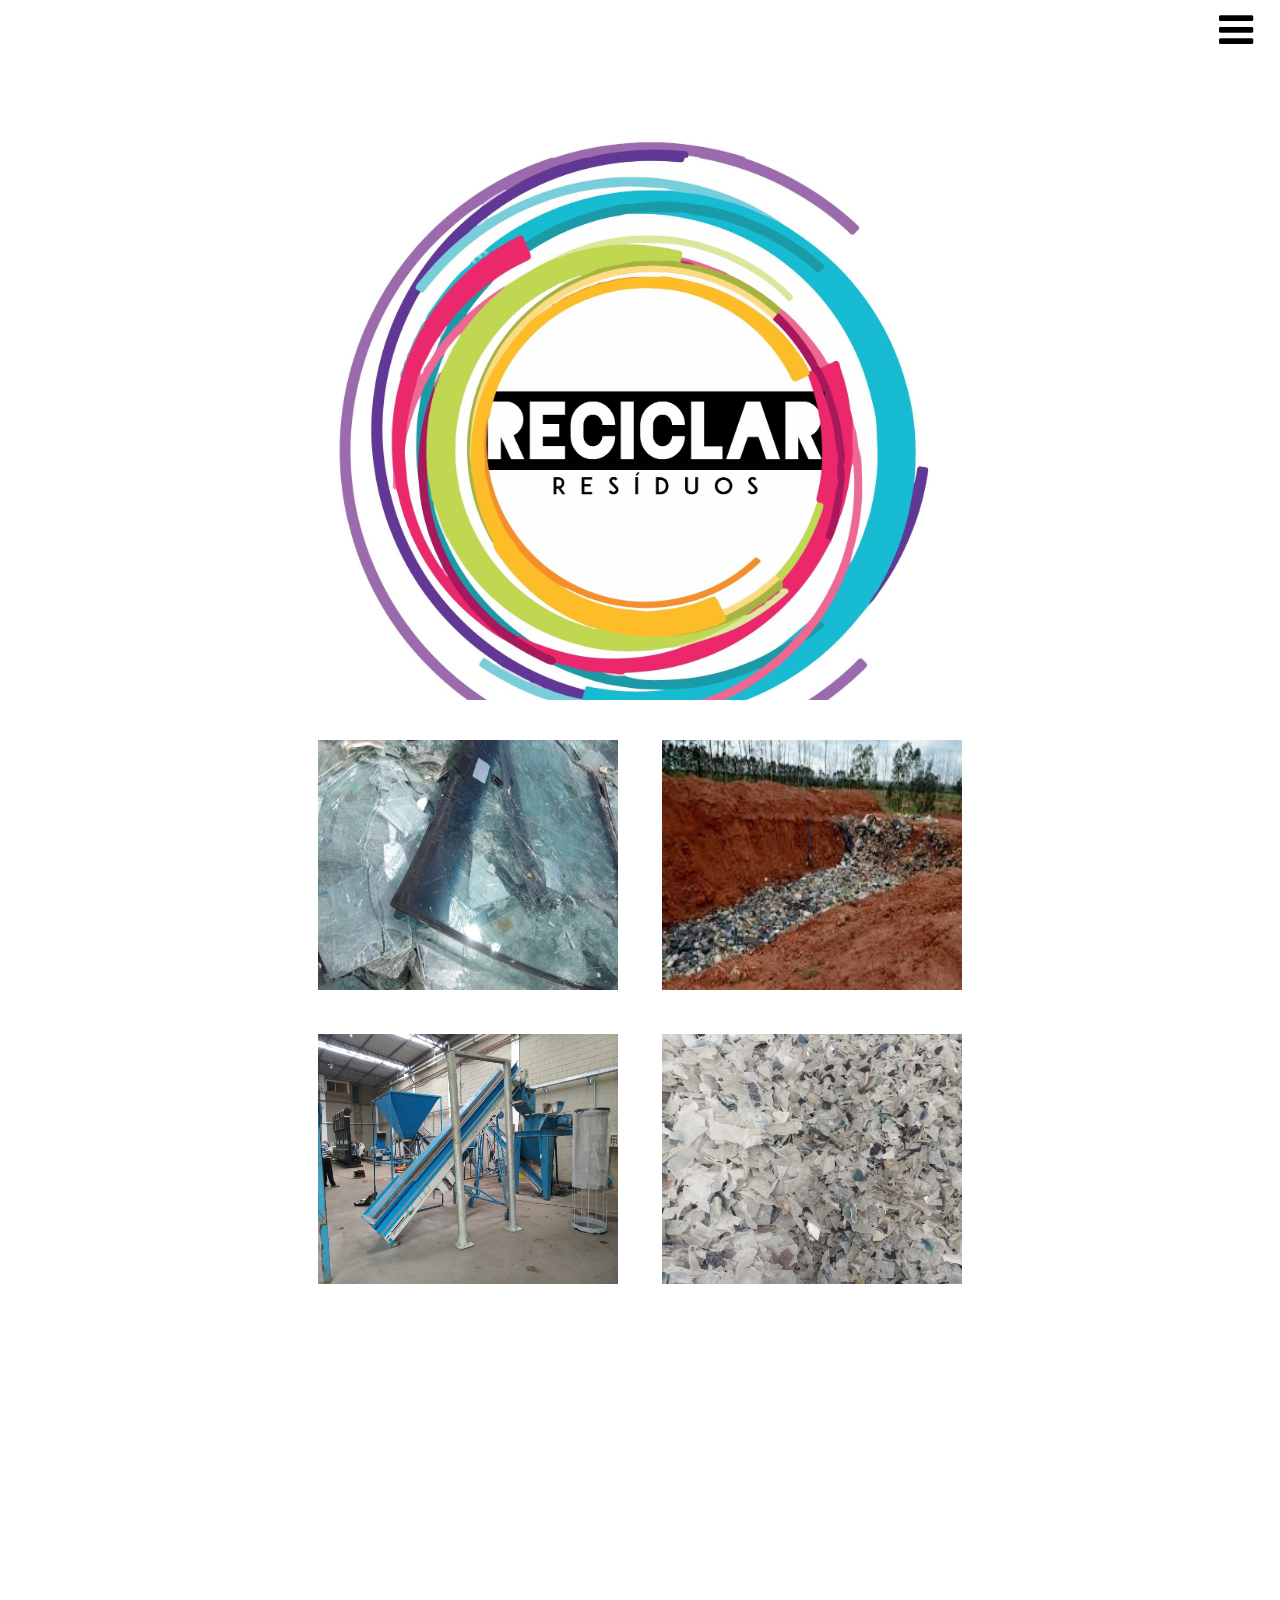
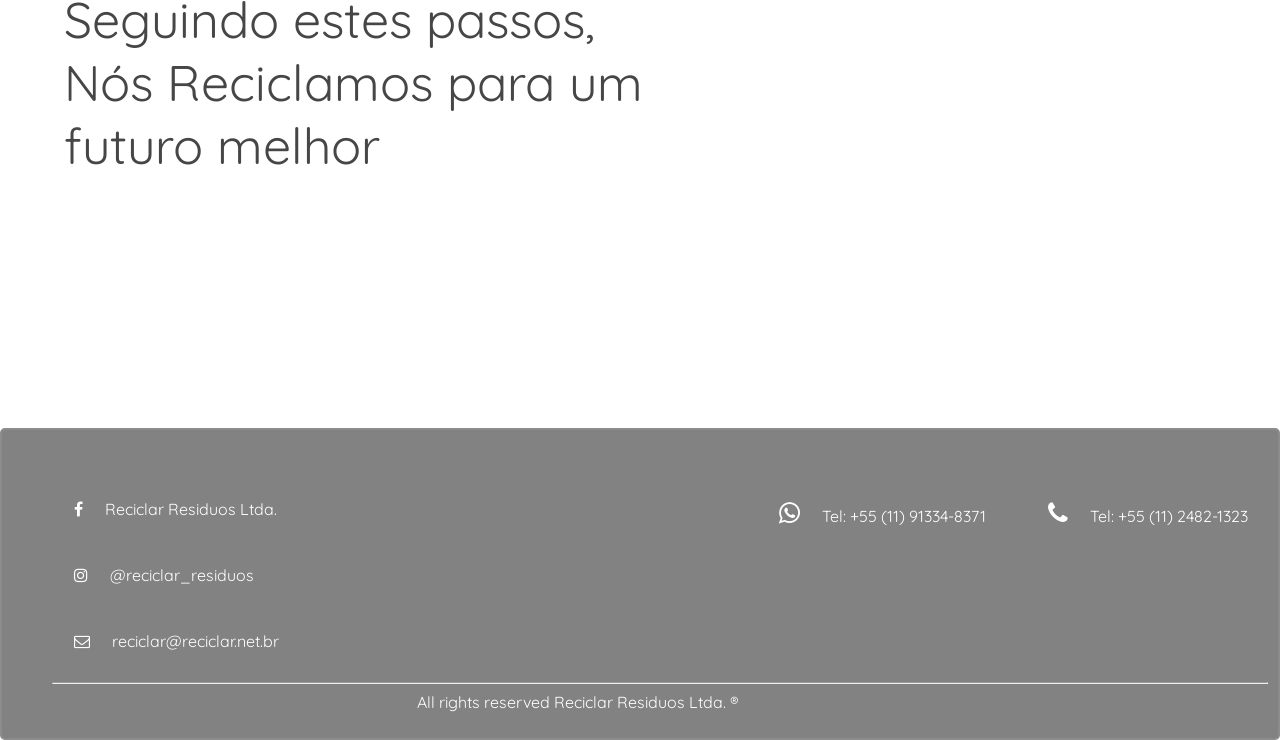
<file: index.html>
<!DOCTYPE html>
<html lang="pt">

<head>
  <meta charset="UTF-8">
  <meta name="viewport" content="width=device-width, initial-scale=1.0">
  <meta http-equiv="refresh" content="100; URL='http://www.reciclar.net.br/'" />
  <title>Reciclar Residuos</title>
    <link rel="shortcut icon" 
      type="image/png" 
      href="img/favicon.png">
  <script data-ad-client="ca-pub-1035816173755280" async
    src="https://pagead2.googlesyndication.com/pagead/js/adsbygoogle.js"></script>
  <link rel="stylesheet" type="text/css" href="Reciclar.css">
  <link rel="stylesheet" href="https://cdnjs.cloudflare.com/ajax/libs/font-awesome/4.7.0/css/font-awesome.min.css">
  <style>
    @import url('https://fonts.googleapis.com/css2?family=Quicksand:wght@500&display=swap');
  </style>
</head>
<body onload="setTimeout(yeet,6000)">
  <!-- here starts the topnav -->

  <div id="thenav" class="cover">
    <a href="javascript:void(0)" class="closebtn" onclick="closeNav()">&times;</a>
    <div class="cover-content">
      <a href="./index.html">Home</a>
      <a href="./Sobre.html">Sobre</a>
      <a href="./PVB.html">PVB</a>
      <a href="./info.html">Mais</a>
      <a href="./Contato.html">Contato</a>
    </div>
  </div>

  <button id="icon" class="icon" onclick="openNav()"> <i class="fa fa-bars"></i></button>
  <script>
    function openNav() {
      document.getElementById("thenav").style.width = "100%";
      document.getElementById("icon").style.display = "none";
    }

    function closeNav() {
      document.getElementById("thenav").style.width = "0%";
      document.getElementById("icon").style.display = "block";
    }
    function yeet() {
      scroll({
        top:650,
        left:0,
        behavior:'smooth'
      })
      
    }
  </script>
  <!-- This is the end of the topnav -->
  <div class="hero-image">
  </div>
  <br>

  <div class="information">
    <div class="container-1">
      <img src="vidro-quebrado.jpg" alt="Vidro" class="image1">
      <div class="overlay">
        <div class="text-over2">A Reciclar Resíduos é uma empresa que trabalha com Polivinil Butiral(PVB) pós consumo,
          que é tirado dos vidros laminados e para-brisas de carro. </div>
      </div>
    </div>
    <!-- just to make it esier to read -->
    <div class="container-1">
      <img src="Aterro-vdd.jpg" alt="Lixo" class="image1">
      <div class="overlay">
        <div class="text-over2"> O PVB e seu descarte é feito incorretamente em aterros sanitários e lixões, onde
          provoca inúmeros impactos negativos ao meio ambiente.</div>
      </div>
    </div>
    <br>
    <!-- just to make it esier to read -->
    <div class="container-1">
      <img src="maquinário-azul.jpg" alt="Maquinário" class="image1">
      <div class="overlay">
        <div class="text-over2"> A Reciclar possui uma linha de equipamentos e processos adequados de trituração,
          separação, limpeza e produto final para comercialização em vários segmentos de mercado.</div>
      </div>
    </div>
    <!-- just to make it esier to read -->
    <div class="container-1">
      <img src="PVB2.jpg" alt="PVB" class="image1">
      <div class="overlay">
        <div class="text-over2"> O produto final sai limpo e extrudado de diversas maneiras, e pronto para ser
          reintroduzido no mercado </div>
      </div>
    </div>
  </div>
  <br>
  <div class="hero-image2">
    <div class="hero-text">
      Seguindo estes passos, <br> Nós Reciclamos para um futuro melhor
    </div>
  </div>
  <!-- just to make it esier to read -->
  <footer class="footer">
    <ul>
      <li class="leftie"> <i class="fa fa-phone"
          style="font-size: 5px; color: white; font-size: 25px; margin: 5px 2px; padding: 20px;"></i>Tel: +55 (11)
        2482-1323</li>
      <li class="leftie"> <i class="fa fa-whatsapp"
          style="font-size: 5px; color: white; font-size: 25px; margin: 5px 2px; padding: 20px;"></i>Tel: +55 (11)
        91334-8371</li><br>
      <!-- end of left side -->
      <li class="coisas"> <a href="https://www.facebook.com/ReciclarResiduos" class="fa fa-facebook"></a>Reciclar
        Residuos Ltda.</li>
      <li class="coisas"> <a href="https://www.instagram.com/reciclar_residuos"
          class="fa fa-instagram"></a>@reciclar_residuos </li>
      <li class="coisas"> <a href="mailto:reciclar@reciclar.net.br"
          class="fa fa-envelope-o"></a>reciclar@reciclar.net.br
      </li>
      <hr>
      <li class="rights"> All rights reserved Reciclar Residuos Ltda. &reg;</p>
    </ul>
  </footer>
</body>

</html>
</file>
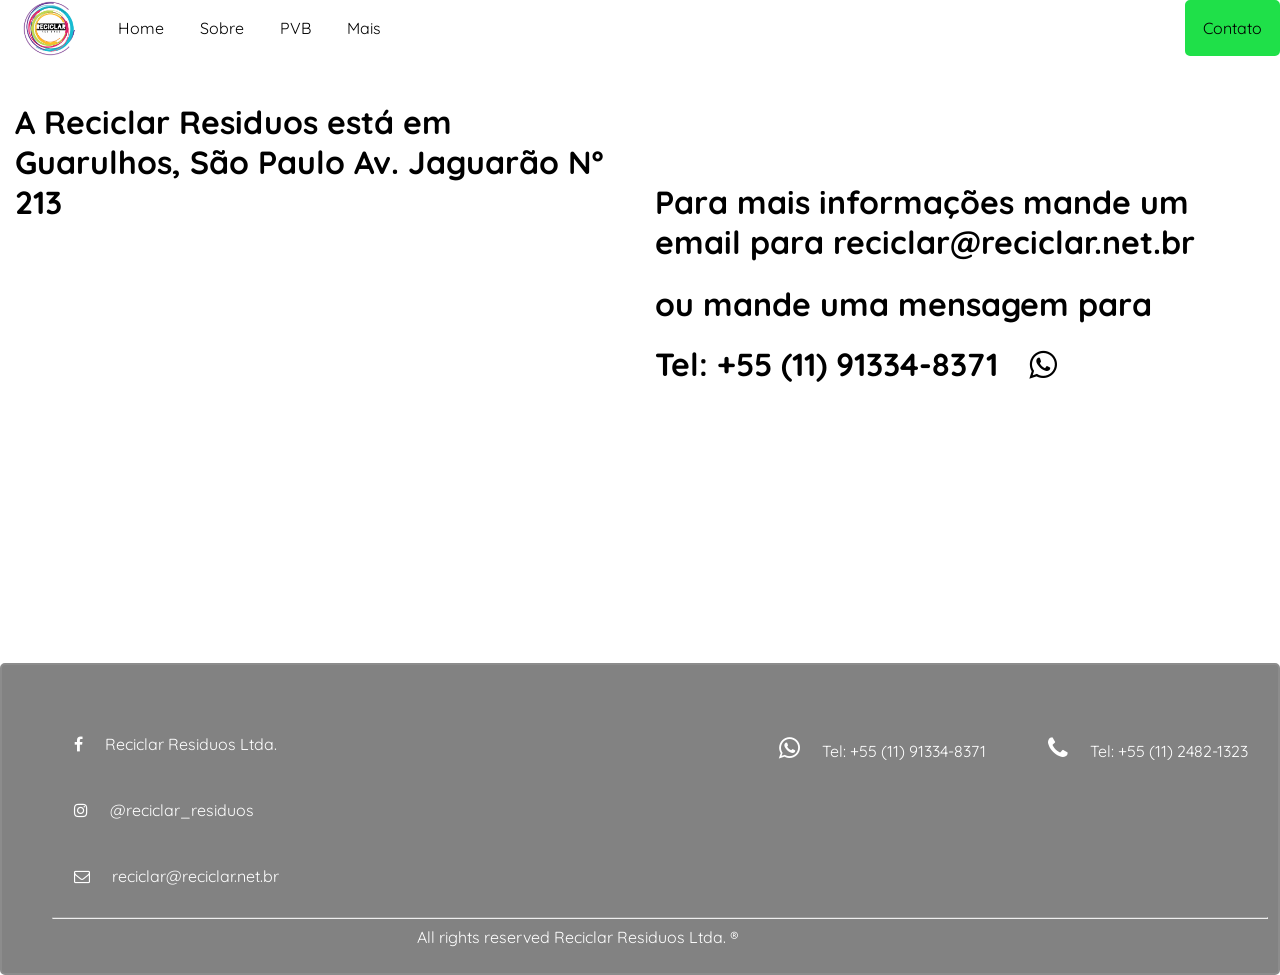
<file: Contato.html>
<!DOCTYPE html>
<html lang="pt">
<head>
  <meta charset="UTF-8">
  <meta name="viewport" content="width=device-width, initial-scale=1.0">
  <title>Reciclar Residuos</title>
  <link rel="shortcut icon" type="image/png" href="img/favicon.png">
  <link rel="stylesheet" type="text/css" href="Contato.CSS">
  <link rel="stylesheet" href="https://cdnjs.cloudflare.com/ajax/libs/font-awesome/4.7.0/css/font-awesome.min.css">
  <style>
    @import url('https://fonts.googleapis.com/css2?family=Quicksand:wght@500&display=swap');
  </style>
</head>

<body>
  <!-- here starts the topnav -->
  <div class="topnav" id="myTopnav">
    <a class="logo" id="logo" href="index.html"><img class="logo" src="logo-02.jpg" alt="logo"></a>
    <a class="link" href="./index.html">Home</a>
    <a class="link" href="./Sobre.html">Sobre</a>
    <a class="link" href="./PVB.html">PVB</a>
    <a class="link" href="./info.html"> Mais</a>
    <a class="link" id="contato" href="./Contato.html">Contato</a>
    <button class="icon" onclick="openNav()"><i class="fa fa-bars"></i></button>
  </div>

  <div id="thenav" class="cover">
    <a href="javascript:void(0)" class="closebtn" onclick="closeNav()">&times;</a>
    <div class="cover-content">
      <a href="./index.html">Home</a>
      <a href="./Sobre.html">Sobre</a>
      <a href="./PVB.html">PVB</a>
      <a href="./info.html">Mais</a>
      <a href="./Contato.html">Contato</a>
    </div>
  </div>


  <script>
    function openNav() {
      document.getElementById("thenav").style.width = "100%";
    }

    function closeNav() {
      document.getElementById("thenav").style.width = "0%";
    }
  </script>
  <!-- This is the end of the topnav -->

  <div class="row">
    <div class="column">
      <h1>A Reciclar Residuos está em Guarulhos, São Paulo Av. Jaguarão Nº 213</h1>


      <iframe
        src="https://www.google.com/maps/embed?pb=!1m18!1m12!1m3!1d188.83797666017333!2d-46.47768284297826!3d-23.460404342792042!2m3!1f0!2f0!3f0!3m2!1i1024!2i768!4f13.1!3m3!1m2!1s0x94ce61d4aa355a79%3A0x48a7cef379f3267e!2sAv.%20Jaguar%C3%A3o%2C%20213%20-%20Cidade%20Industrial%20Sat%C3%A9lite%20de%20S%C3%A3o%20Paulo%2C%20Guarulhos%20-%20SP%2C%2007223-000!5e1!3m2!1sen!2sbr!4v1594572231250!5m2!1sen!2sbr"
        width="100%" height="400px" frameborder="0" style="border:0;" allowfullscreen="" aria-hidden="false"
        tabindex="0"></iframe>
    </div>
    <div class="column">
      <br>
      <br>
      <br>
      <br>
      <h1>Para mais informações mande um email para reciclar@reciclar.net.br</h1>
      <h1>ou mande uma mensagem para <br> Tel: +55 (11) 91334-8371 <i class="fa fa-whatsapp"
        style="color: rgb(0, 0, 0); margin: 5px 2px; padding: 20px;"></i></h1>
    </div>

  </div>


  <!-- just to make it esier to read -->
  <footer class="footer">
    <ul>
      <li class="leftie"> <i class="fa fa-phone"
          style=" color: white; font-size: 25px; margin: 5px 2px; padding: 20px;"></i>Tel: +55 (11)
        2482-1323</li>
      <li class="leftie"> <i class="fa fa-whatsapp"
          style=" color: white; font-size: 25px; margin: 5px 2px; padding: 20px;"></i>Tel: +55 (11)
        91334-8371</li><br>
      <!-- end of left side -->
      <li class="coisas"> <a href="https://www.facebook.com/ReciclarResiduos" class="fa fa-facebook"></a>Reciclar
        Residuos Ltda.</li>
      <li class="coisas"> <a href="https://www.instagram.com/reciclar_residuos"
          class="fa fa-instagram"></a>@reciclar_residuos </li>
      <li class="coisas"> <a href="mailto:reciclar@reciclar.net.br"
          class="fa fa-envelope-o"></a>reciclar@reciclar.net.br
      </li>
      <hr>
      <li class="rights"> All rights reserved Reciclar Residuos Ltda. &reg;</p>
    </ul>
  </footer>
</body>

</html>
</file>
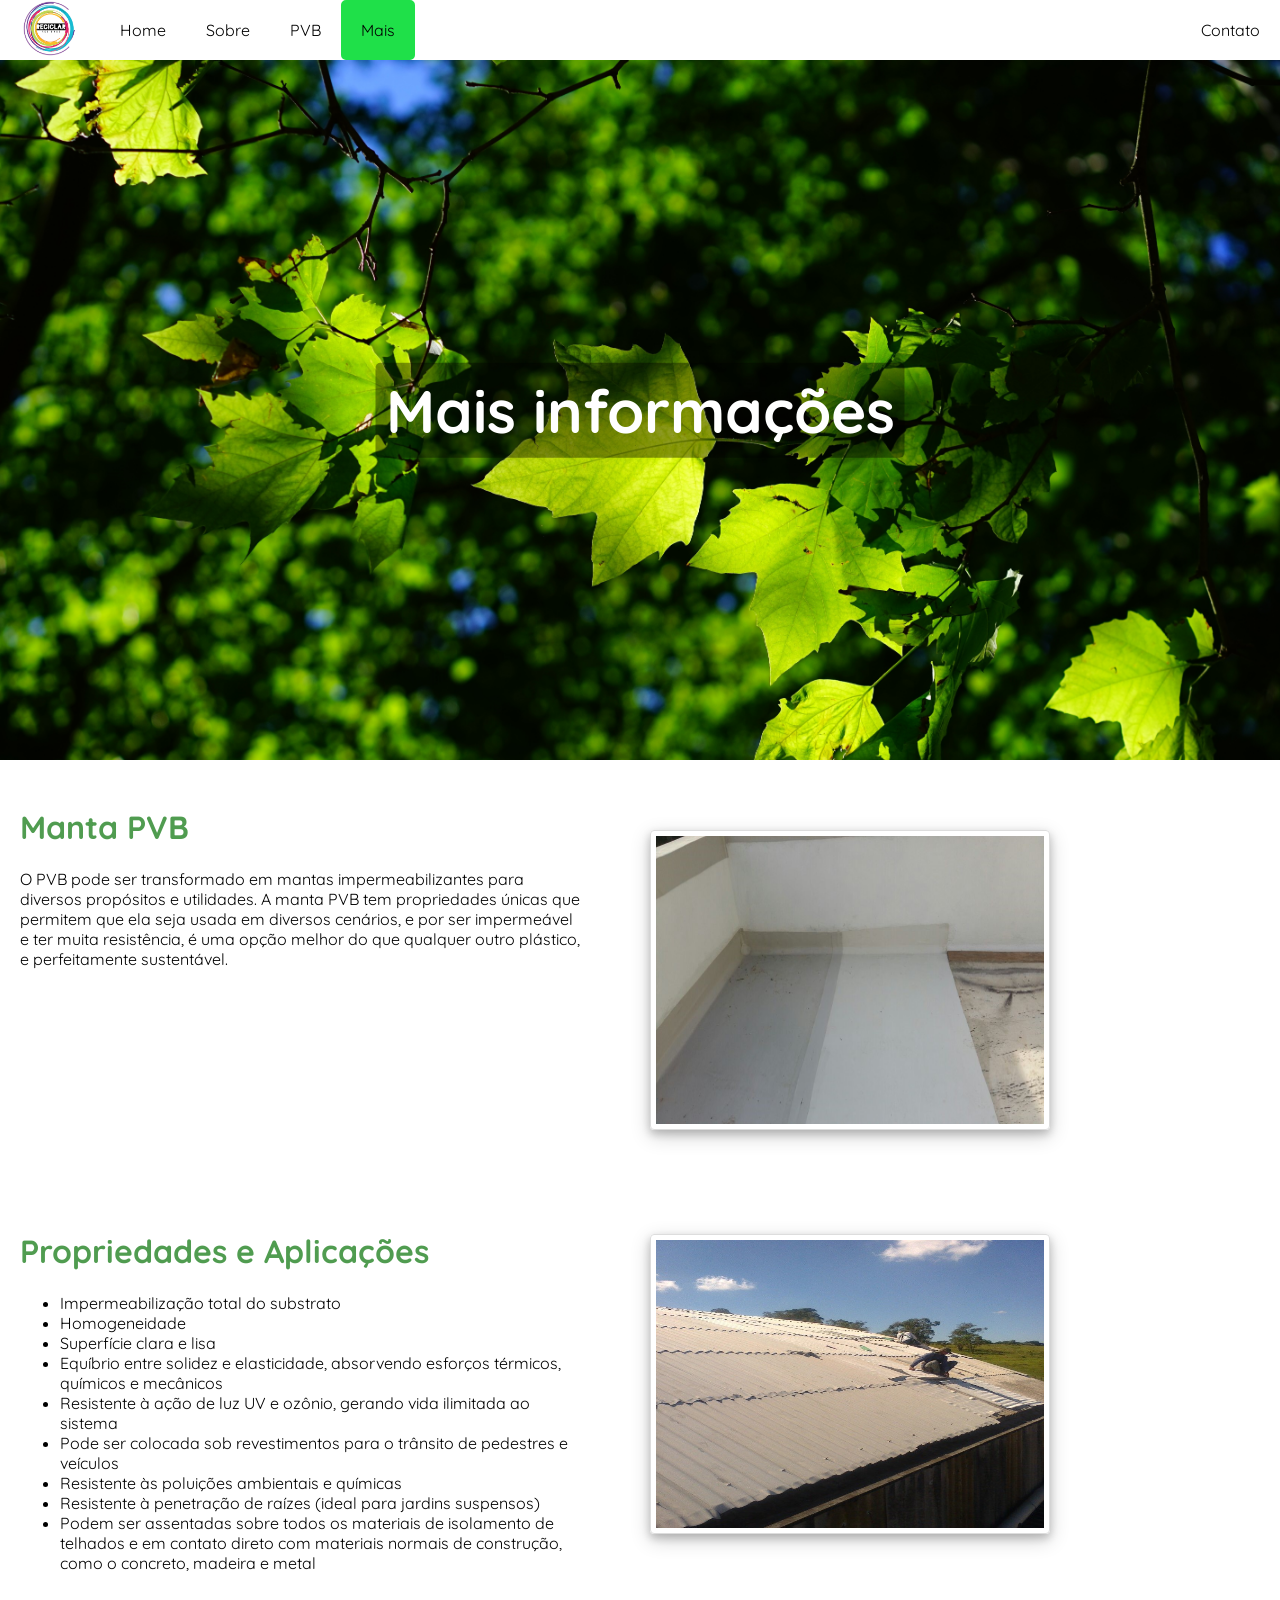
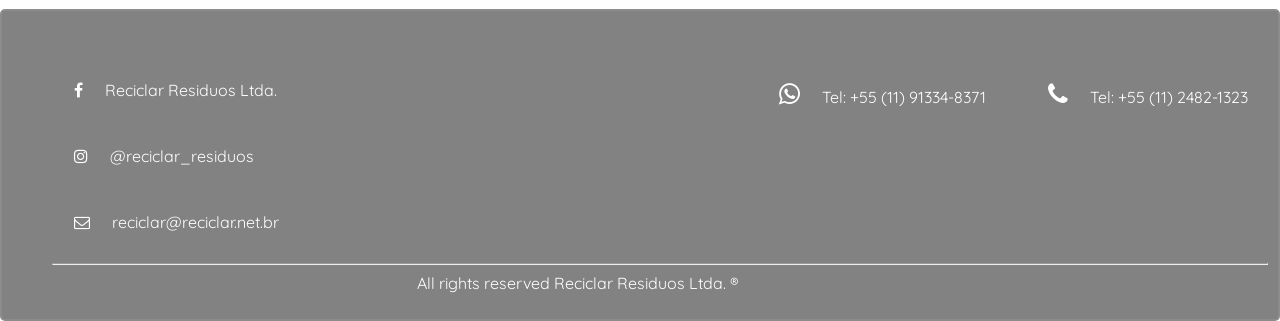
<file: info.html>
<!DOCTYPE html>
<html lang="pt">

<head>
  <meta charset="UTF-8">
  <meta name="viewport" content="width=device-width, initial-scale=1.0">
  <title>Reciclar Residuos</title>
  <link rel="shortcut icon" type="image/png" href="img/favicon.png">
  <link rel="stylesheet" type="text/css" href="info.css">
  <script data-ad-client="ca-pub-1035816173755280" async
    src="https://pagead2.googlesyndication.com/pagead/js/adsbygoogle.js"></script>
  <link rel="stylesheet" href="https://cdnjs.cloudflare.com/ajax/libs/font-awesome/4.7.0/css/font-awesome.min.css">
  <style>
    @import url('https://fonts.googleapis.com/css2?family=Quicksand:wght@500&display=swap');
  </style>
</head>

<body>
  <!-- here starts the topnav -->
  <div class="topnav" id="myTopnav">
    <a class="logo" id="logo" href="index.html"><img class="logo" src="logo-02.jpg" alt="logo"></a>
    <a class="link" href="./index.html">Home</a>
    <a class="link" href="./Sobre.html">Sobre</a>
    <a class="link" href="./PVB.html">PVB</a>
    <a class="link" href="./info.html" id="active"> Mais</a>
    <a class="link" id="contato" href="./Contato.html">Contato</a>
    <button class="icon" onclick="openNav()"><i class="fa fa-bars"></i></button>
  </div>

  <div id="thenav" class="cover">
    <a href="javascript:void(0)" class="closebtn" onclick="closeNav()">&times;</a>
    <div class="cover-content">
      <a href="./index.html">Home</a>
      <a href="./Sobre.html">Sobre</a>
      <a href="./PVB.html">PVB</a>
      <a href="./info.html">Mais</a>
      <a href="./Contato.html">Contato</a>
    </div>
  </div>


  <script>
    function openNav() {
      document.getElementById("thenav").style.width = "100%";
    }

    function closeNav() {
      document.getElementById("thenav").style.width = "0%";
    }
  </script>
  <!-- This is the end of the topnav -->
  <div class="hero-image">
    <div class="hero-text">
      <h2>Mais informações</h2>
      </a>
    </div>
  </div>

  <div class="row">
    <div class="column">
      <div class="about">
        <h1>Manta PVB</h1>
        <p> O PVB pode ser transformado em mantas impermeabilizantes para diversos propósitos e utilidades. A manta PVB
          tem propriedades únicas que permitem que ela seja usada em diversos cenários, e por ser impermeável e ter
          muita resistência, é uma opção melhor do que qualquer outro plástico, e perfeitamente sustentável.</p>
      </div>
    </div>
    <br>
    <img class="foto" src="manta-soluflex.jpg" alt="vidro">
    <!-- makin it esier to read -->
    <br>
    <div class="column">
      <div class="more">
        <h1>Propriedades e Aplicações</h1>
        <ul>
          <li>Impermeabilização total do substrato</li>
          <li>Homogeneidade</li>
          <li>Superfície clara e lisa</li>
          <li>Equíbrio entre solidez e elasticidade, absorvendo esforços térmicos, químicos e mecânicos</li>
          <li> Resistente à ação de luz UV e ozônio, gerando vida ilimitada ao sistema</li>
          <li>Pode ser colocada sob revestimentos para o trânsito de pedestres e veículos</li>
          <li>Resistente às poluições ambientais e químicas</li>
          <li>Resistente à penetração de raízes (ideal para jardins suspensos)</li>
          <li> Podem ser assentadas sobre todos os materiais de isolamento de telhados e em contato direto com materiais
            normais de construção, como o concreto, madeira e metal</li>
        </ul>
      </div>
    </div>
    <img class="foto" src="telhado.jpg" alt="telhado">
  </div>
  <!-- just to make it esier to read -->
  <!-- just to make it esier to read -->
  <footer class="footer">
    <ul>
      <li class="leftie"> <i class="fa fa-phone"
          style="font-size: 5px; color: white; font-size: 25px; margin: 5px 2px; padding: 20px;"></i>Tel: +55 (11)
        2482-1323</li>
      <li class="leftie"> <i class="fa fa-whatsapp"
          style="font-size: 5px; color: white; font-size: 25px; margin: 5px 2px; padding: 20px;"></i>Tel: +55 (11)
        91334-8371</li><br>
      <!-- end of left side -->
      <li class="coisas"> <a href="https://www.facebook.com/ReciclarResiduos" class="fa fa-facebook"></a>Reciclar
        Residuos Ltda.</li>
      <li class="coisas"> <a href="https://www.instagram.com/reciclar_residuos"
          class="fa fa-instagram"></a>@reciclar_residuos </li>
      <li class="coisas"> <a href="mailto:reciclar@reciclar.net.br"
          class="fa fa-envelope-o"></a>reciclar@reciclar.net.br
      </li>
      <hr>
      <li class="rights"> All rights reserved Reciclar Residuos Ltda. &reg;</p>
    </ul>
  </footer>
</body>

</html>
</file>
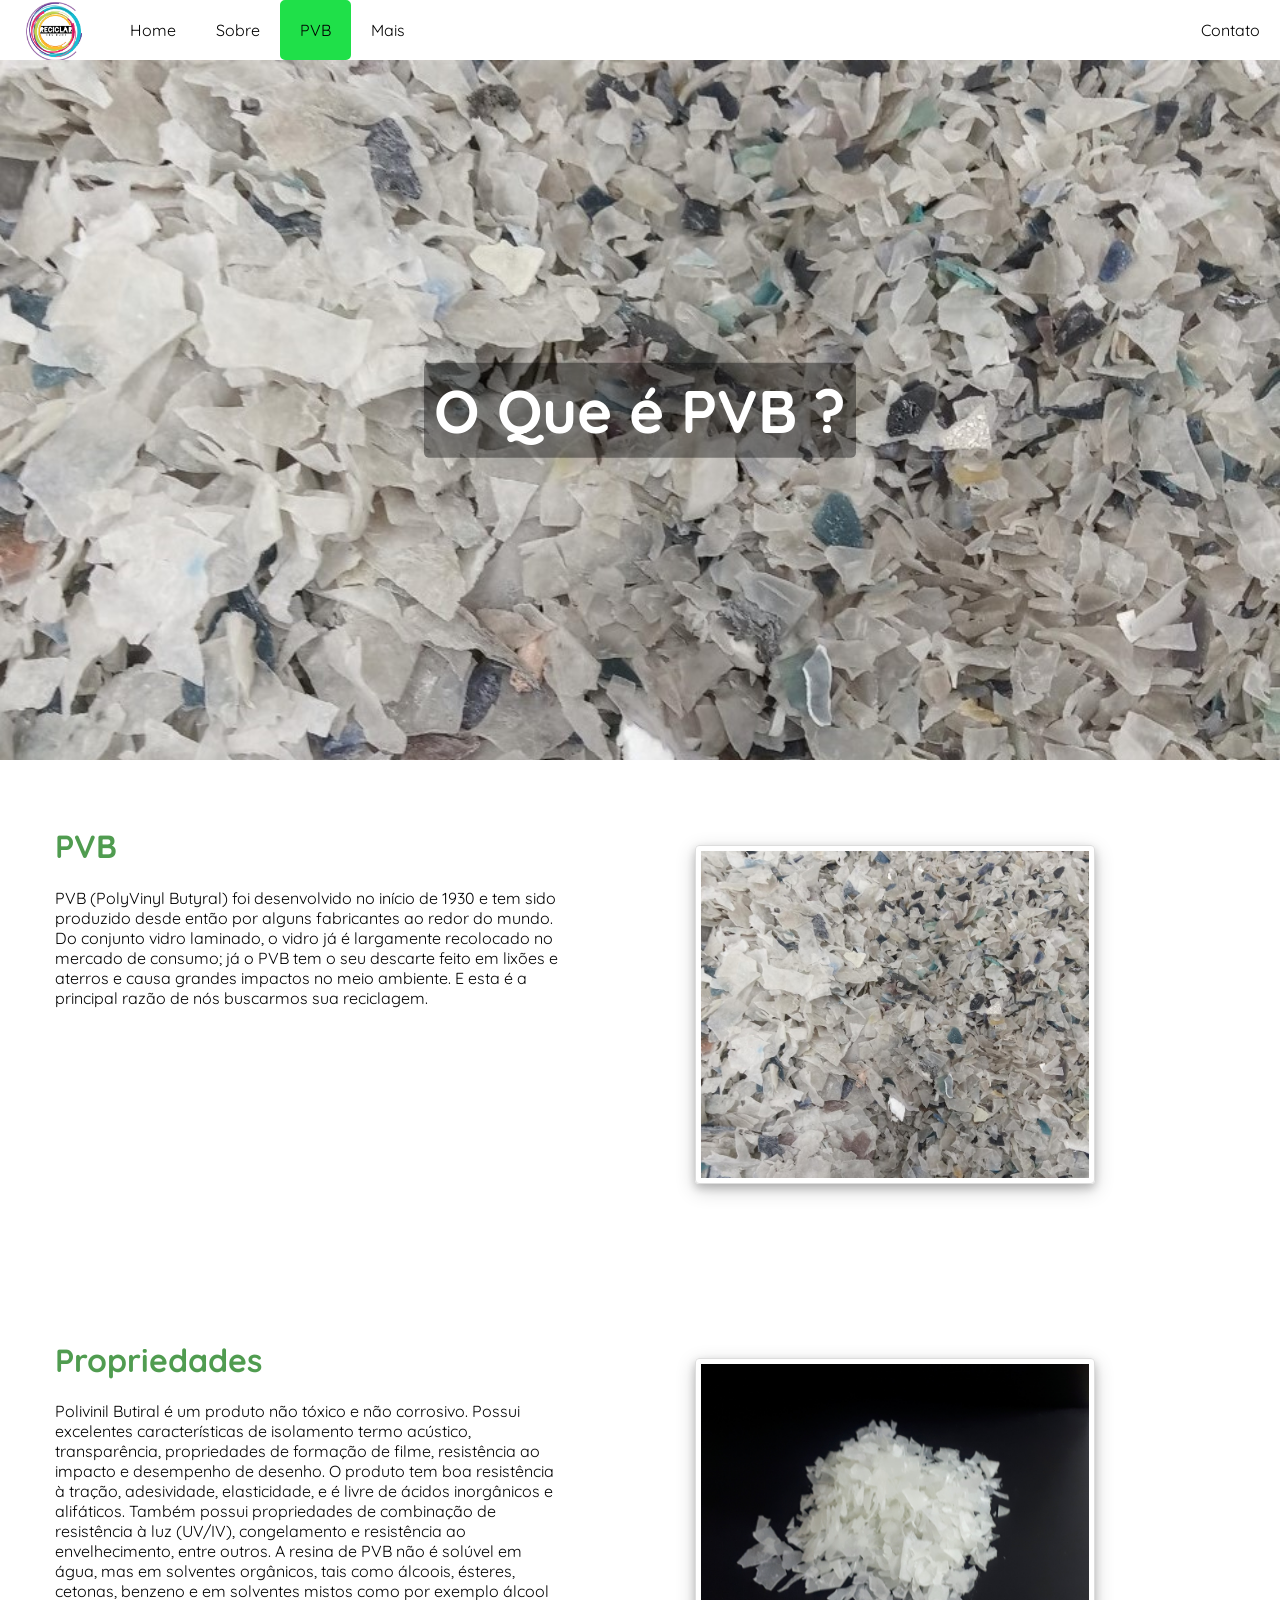
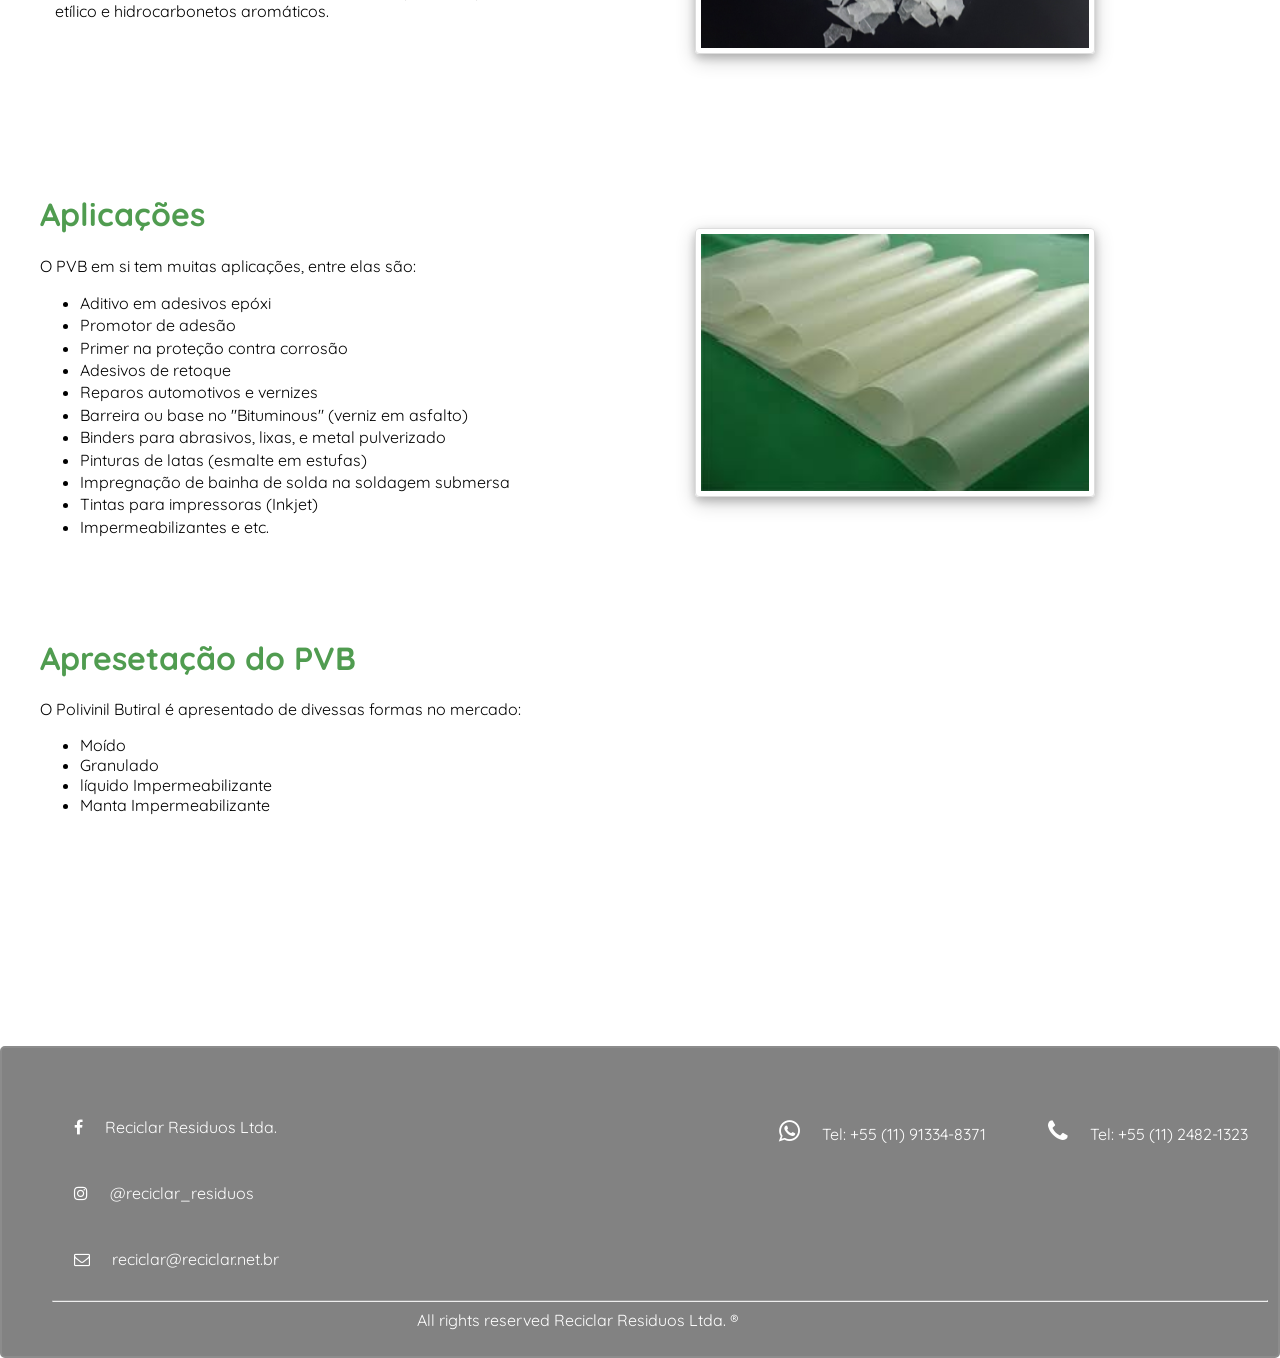
<file: PVB.html>
<!DOCTYPE html>
<html lang="pt">

<head>
  <meta charset="UTF-8">
  <meta name="viewport" content="width=device-width, initial-scale=1.0">
  <title>Reciclar Residuos</title>
  <link rel="shortcut icon" type="image/png" href="img/favicon.png">
  <script data-ad-client="ca-pub-1035816173755280" async
    src="https://pagead2.googlesyndication.com/pagead/js/adsbygoogle.js"></script>
  <link rel="stylesheet" type="text/css" href="PVB.css">
  <link rel="stylesheet" href="https://cdnjs.cloudflare.com/ajax/libs/font-awesome/4.7.0/css/font-awesome.min.css">
  <style>
    @import url('https://fonts.googleapis.com/css2?family=Quicksand:wght@500&display=swap');
  </style>
</head>

<body>
  <!-- here starts the topnav -->
  <div class="topnav" id="myTopnav">
    <a class="logo" id="logo" href="index.html"><img class="logo" src="logo-02.jpg" alt="logo"></a>
    <a class="link" href="./index.html">Home</a>
    <a class="link" href="./Sobre.html">Sobre</a>
    <a class="link" href="./PVB.html" id="active">PVB</a>
    <a class="link" href="./info.html"> Mais</a>
    <a class="link" id="contato" href="./Contato.html">Contato</a>
    <button class="icon" onclick="openNav()"><i class="fa fa-bars"></i></button>
  </div>

  <div id="thenav" class="cover">
    <a href="javascript:void(0)" class="closebtn" onclick="closeNav()">&times;</a>
    <div class="cover-content">
      <a href=".index">Home</a>
      <a href="./Sobre.html">Sobre</a>
      <a href="./PVB.html">PVB</a>
      <a href="./info.html">Mais</a>
      <a href="./Contato.html">Contato</a>
    </div>
  </div>


  <script>
    function openNav() {
      document.getElementById("thenav").style.width = "100%";
    }

    function closeNav() {
      document.getElementById("thenav").style.width = "0%";
    }
  </script>
  <!-- This is the end of the topnav -->
  <div class="hero-image">
    <div class="hero-text">
      <h2>O Que é PVB ?</h2>
      </a>
    </div>
  </div>

  <div class="row">
    <div class="column">
      <div class="pvb">
        <h1>PVB</h1>
        <p class="normal">
          PVB (PolyVinyl Butyral) foi desenvolvido no início de 1930 e tem sido produzido desde então por alguns
          fabricantes ao redor do mundo. Do conjunto vidro laminado, o vidro já é largamente recolocado no mercado de
          consumo; já o PVB tem o seu descarte feito em lixões e aterros e causa grandes impactos no meio ambiente. E
          esta é a principal razão de nós buscarmos sua reciclagem.
        </p>
      </div>
    </div>
    <!-- makin it esier to read -->
    <img class="foto" src="PVB2.jpg" alt="pvb">
    <br>
    <div class="column">
      <div class="pvb">
        <h1>Propriedades</h1>
        <p class="normal">Polivinil Butiral é um produto não tóxico e não corrosivo. Possui excelentes características
          de isolamento termo acústico, transparência, propriedades de formação de filme, resistência ao impacto e
          desempenho de desenho. O produto tem boa resistência à tração, adesividade, elasticidade, e é livre de ácidos
          inorgânicos e alifáticos. Também possui propriedades de combinação de resistência à luz (UV/IV), congelamento
          e resistência ao envelhecimento, entre outros. A resina de PVB não é solúvel em água, mas em solventes
          orgânicos, tais como álcoois, ésteres, cetonas, benzeno e em solventes mistos como por exemplo álcool etílico
          e hidrocarbonetos aromáticos.
        </p>
      </div>
    </div>
    <!-- makin it esier to read -->
    <img class="foto" src="pvb-branco.jpg" alt="mais PVB">
    <br>
    <div class="column">
      <div class="mais">
        <h1>Aplicações</h1>
        <p>O PVB em si tem muitas aplicações, entre elas são:</p>
        <ul class="app">
          <li>Aditivo em adesivos epóxi</li>
          <li>Promotor de adesão</li>
          <li>Primer na proteção contra corrosão</li>
          <li>Adesivos de retoque</li>
          <li>Reparos automotivos e vernizes</li>
          <li>Barreira ou base no "Bituminous" (verniz em asfalto)</li>
          <li>Binders para abrasivos, lixas, e metal pulverizado</li>
          <li>Pinturas de latas (esmalte em estufas)</li>
          <li>Impregnação de bainha de solda na soldagem submersa</li>
          <li>Tintas para impressoras (Inkjet)</li>
          <li>Impermeabilizantes e etc.</li>
        </ul>
      </div>
    </div>
    <!-- make it easier to read  -->
    <img class="foto"
      src="[data-uri]"
      alt="Aplicações">
    <div class="column">
      <div class="mais">
        <h1>Apresetação do PVB</h1>
        <p>O Polivinil Butiral é apresentado de divessas formas no mercado:</p>
        <ul>
          <li>Moído</li>
          <li>Granulado</li>
          <li>líquido Impermeabilizante</li>
          <li>Manta Impermeabilizante</li>
        </ul>
      </div>
    </div>
    <!-- making it better to read -->
    <div class=presentation></div>
  </div>
  <!-- just to make it esier to read -->
  <!-- just to make it esier to read -->
  <footer class="footer">
    <ul>
      <li class="leftie"> <i class="fa fa-phone"
          style="font-size: 5px; color: white; font-size: 25px; margin: 5px 2px; padding: 20px;"></i>Tel: +55 (11)
        2482-1323</li>
      <li class="leftie"> <i class="fa fa-whatsapp"
          style="font-size: 5px; color: white; font-size: 25px; margin: 5px 2px; padding: 20px;"></i>Tel: +55 (11)
        91334-8371</li><br>
      <!-- end of left side -->
      <li class="coisas"> <a href="https://www.facebook.com/ReciclarResiduos" class="fa fa-facebook"></a>Reciclar
        Residuos Ltda.</li>
      <li class="coisas"> <a href="https://www.instagram.com/reciclar_residuos"
          class="fa fa-instagram"></a>@reciclar_residuos </li>
      <li class="coisas"> <a href="mailto:reciclar@reciclar.net.br"
          class="fa fa-envelope-o"></a>reciclar@reciclar.net.br
      </li>
      <hr>
      <li class="rights"> All rights reserved Reciclar Residuos Ltda. &reg;</p>
    </ul>
  </footer>
</body>

</html>
</file>
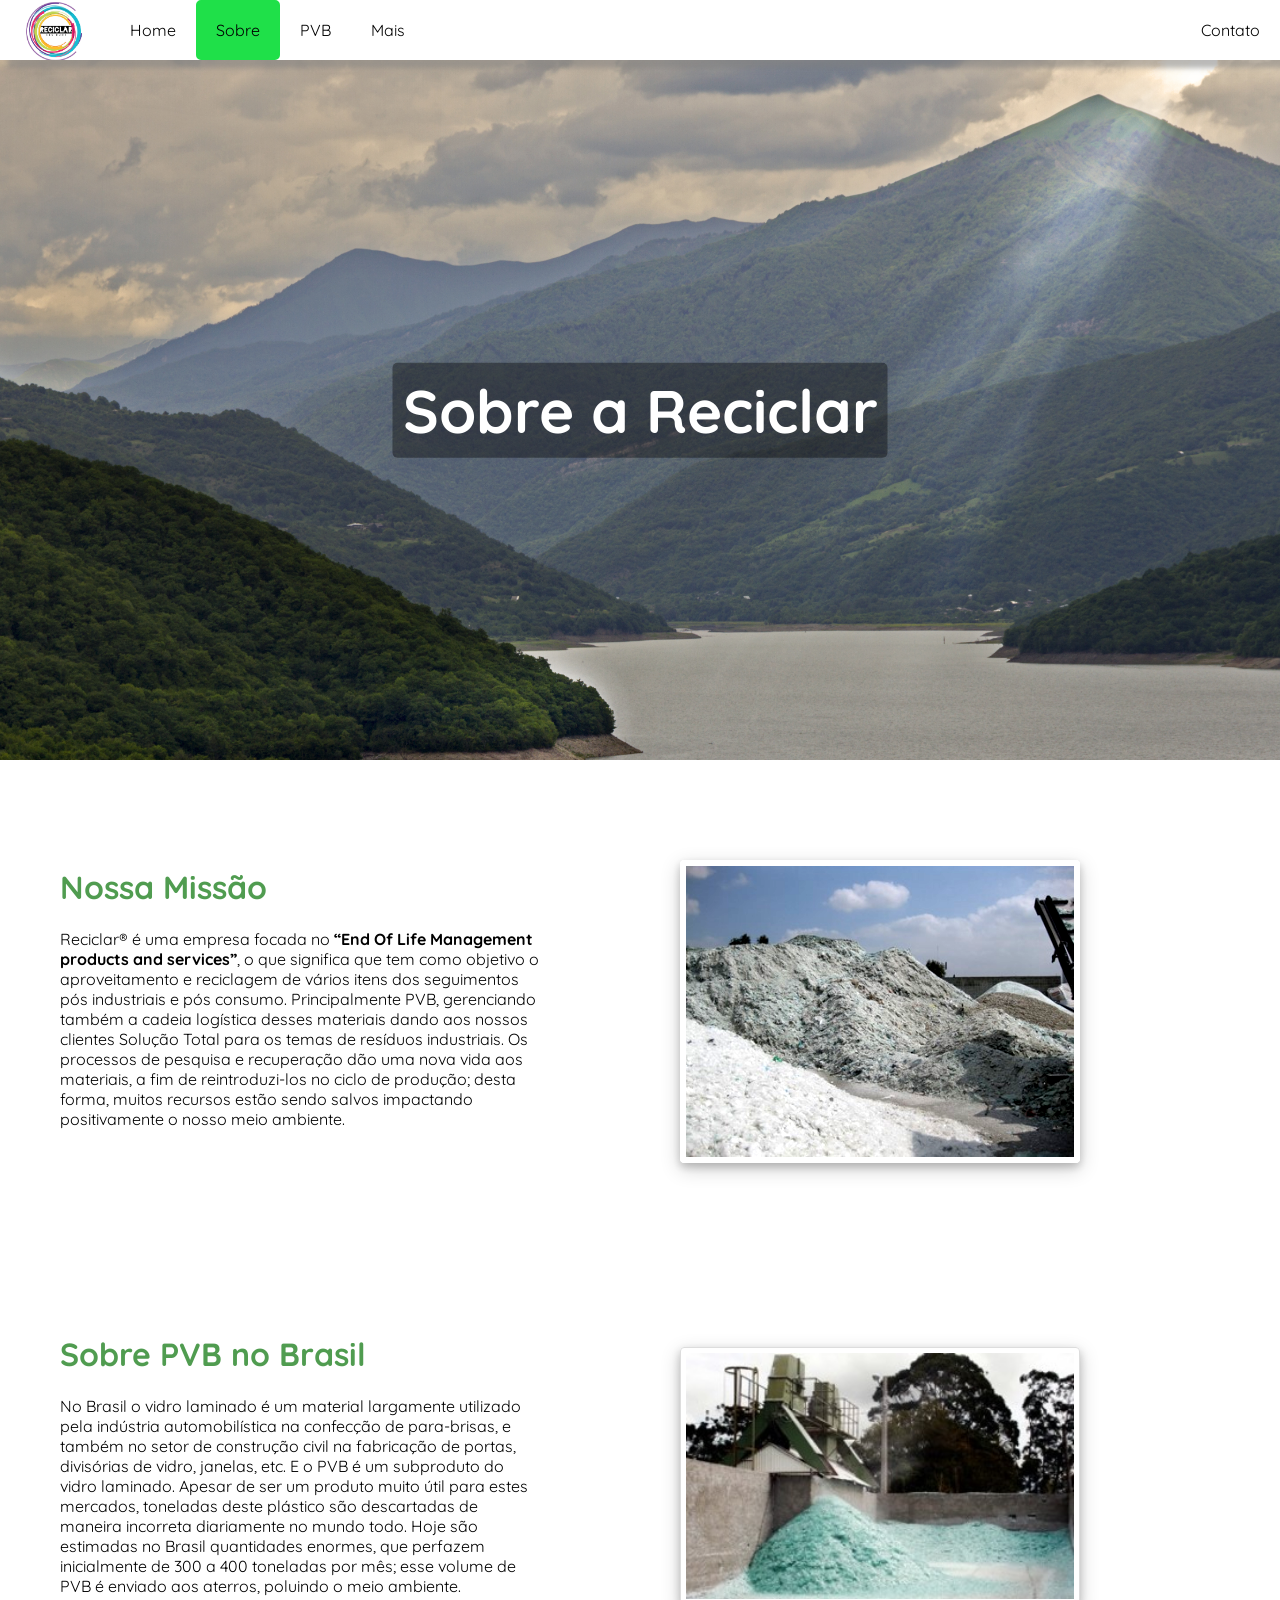
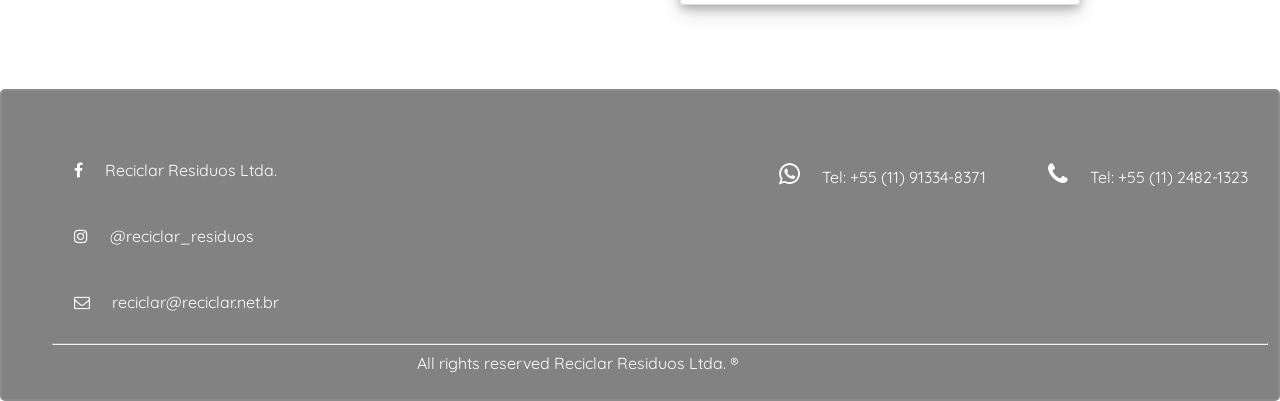
<file: Sobre.html>
<!DOCTYPE html>
<html lang="pt">

<head>
    <meta charset="UTF-8">
    <meta name="viewport" content="width=device-width, initial-scale=1.0">
    <title>Reciclar Residuos</title>
    <link rel="shortcut icon" type="image/png" href="img/favicon.png">
    <link rel="stylesheet" type="text/css" href="Sobre.CSS">
    <script data-ad-client="ca-pub-1035816173755280" async
        src="https://pagead2.googlesyndication.com/pagead/js/adsbygoogle.js"></script>
    <link rel="stylesheet" href="https://cdnjs.cloudflare.com/ajax/libs/font-awesome/4.7.0/css/font-awesome.min.css">
    <style>
        @import url('https://fonts.googleapis.com/css2?family=Quicksand:wght@500&display=swap');
    </style>
</head>

<body>
    <!-- here starts the topnav -->
    <div class="topnav " id="myTopnav">
        <a class="logo" id="logo" href="index.html"><img class="logo" src="logo-02.jpg" alt="logo"></a>
        <a class="link" href="./index.html">Home</a>
        <a class="link" href="./Sobre.html" id="active">Sobre</a>
        <a class="link" href="./PVB.html">PVB</a>
        <a class="link" href="./info.html"> Mais</a>
        <a class="link" id="contato" href="./Contato.html">Contato</a>
        <button class="icon" onclick="openNav()"><i class="fa fa-bars"></i></button>
    </div>

    <div id="thenav" class="cover">
        <a href="javascript:void(0)" class="closebtn" onclick="closeNav()">&times;</a>
        <div class="cover-content">
            <a href="./index.html">Home</a>
            <a href="./Sobre.html">Sobre</a>
            <a href="./PVB.html">PVB</a>
            <a href="./info.html">Mais</a>
            <a href="./Contato.html">Contato</a>
        </div>
    </div>


    <script>
        function openNav() {
            document.getElementById("thenav").style.width = "100%";
        }

        function closeNav() {
            document.getElementById("thenav").style.width = "0%";
        }
    </script>
    <!-- This is the end of the topnav -->
    <div class="hero-image">
        <div class="hero-text">
            <h2>Sobre a Reciclar</h2>
            </a>
        </div>
    </div>
    <br>
    <div class="row">
        <div class="column">
            <div class="História">
                <h1>Nossa Missão</h1>
                <p>Reciclar® é uma empresa focada no <b>“End Of Life Management products and services”</b>, o que
                    significa que
                    tem como objetivo o aproveitamento e reciclagem de vários itens dos seguimentos pós industriais e
                    pós consumo. Principalmente PVB, gerenciando também a cadeia logística desses materiais dando aos
                    nossos clientes Solução Total para os temas de resíduos industriais. Os processos de pesquisa e
                    recuperação dão uma nova vida aos materiais, a fim de reintroduzi-los no ciclo de produção; desta
                    forma, muitos recursos estão sendo salvos impactando positivamente o nosso meio ambiente.
                </p>
            </div>
        </div>

        <img style="filter: contrast(140%);" class="foto" src="aterro.jpg" alt="vidro">
        <!-- makin it esier to read -->
        <br>
        <div class="column">
            <div class="Sobre">
                <h1>Sobre PVB no Brasil</h1>
                <p> No Brasil o vidro laminado é um material largamente utilizado pela indústria automobilística na
                    confecção de para-brisas, e também no setor de construção civil na fabricação de portas, divisórias
                    de vidro, janelas, etc. E o PVB é um subproduto do vidro laminado. Apesar de ser um produto muito
                    útil para estes mercados, toneladas deste plástico são descartadas de maneira incorreta diariamente
                    no mundo todo. Hoje são estimadas no Brasil quantidades enormes, que perfazem inicialmente de 300 a
                    400 toneladas por mês; esse volume de PVB é enviado aos aterros, poluindo o meio ambiente.
                </p>
            </div>
        </div>
        <br>
        <img class="foto" src="recicladora.jpg" alt="recicladora">
        <br>
    </div>
    <!-- just to make it esier to read -->
    <footer class="footer">
        <ul>
            <li class="leftie"> <i class="fa fa-phone"
                    style="font-size: 5px; color: white; font-size: 25px; margin: 5px 2px; padding: 20px;"></i>Tel: +55
                (11)
                2482-1323</li>
            <li class="leftie"> <i class="fa fa-whatsapp"
                    style="font-size: 5px; color: white; font-size: 25px; margin: 5px 2px; padding: 20px;"></i>Tel: +55
                (11)
                91334-8371</li><br>
            <!-- end of left side -->
            <li class="coisas"> <a href="https://www.facebook.com/ReciclarResiduos" class="fa fa-facebook"></a>Reciclar
                Residuos Ltda.</li>
            <li class="coisas"> <a href="https://www.instagram.com/reciclar_residuos"
                    class="fa fa-instagram"></a>@reciclar_residuos </li>
            <li class="coisas"> <a href="mailto:reciclar@reciclar.net.br"
                    class="fa fa-envelope-o"></a>reciclar@reciclar.net.br
            </li>
            <hr>
            <li class="rights"> All rights reserved Reciclar Residuos Ltda. &reg;</p>
        </ul>
    </footer>
</body>

</html>
</file>
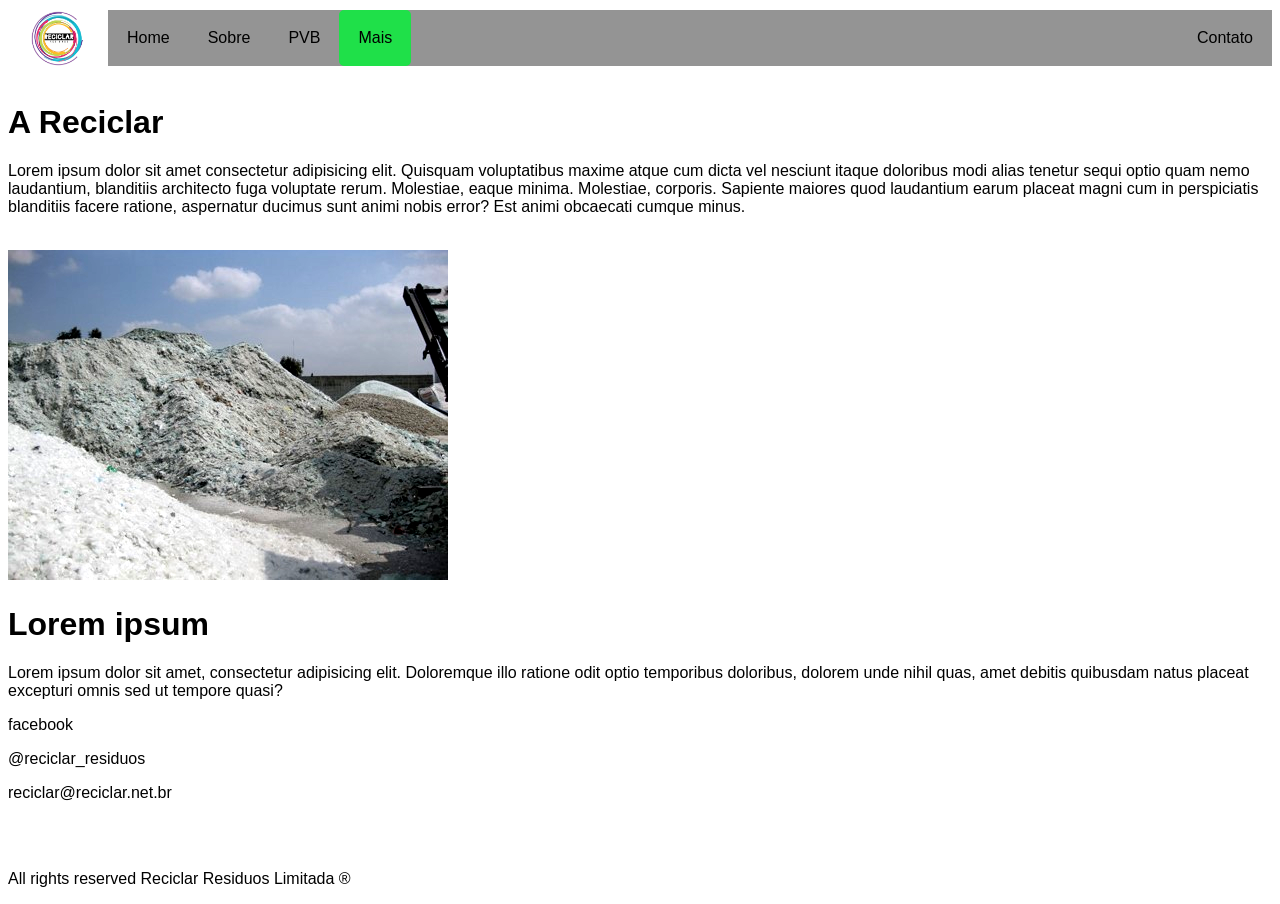
<file: Untitled-1.html>
<!DOCTYPE html>
<html>
<head>
<meta name="viewport" content="width=device-width, initial-scale=1">
<style>
body {
    background-color: white;
    font-family: 'Quicksand', sans-serif;
}

/* width */
::-webkit-scrollbar {
    width: 15px;
}

/* Track */
::-webkit-scrollbar-track {
    background: #f1f1f1;
}

/* Handle */
::-webkit-scrollbar-thumb {
    background: #1fe049;
}

/* Handle on hover */
::-webkit-scrollbar-thumb:hover {
    background: #000000;
}

.topnav {
    overflow: hidden;
    background-color: rgb(148, 148, 148);
    border: 2px;
    top: 10px;
    position: sticky;
    z-index: 1;
}

.icon {
  float: left;
  display: block;
  color: black;
  border: 2px solid rgba(255, 255, 255, 0);
  border-radius: 5px;
  text-align: left;
  padding: 16px;
  text-decoration: none;
  list-style-type: none;
  z-index: initial;
  transition: 1s
}

.logo {
    width: 100px;
    height: auto;
    float: left;
    border: none;
    border-radius: 0px;
}
.logo :hover {
    filter: grayscale(100%);
}

.topnav .link {
    float: left;
    display: block;
    color: black;
    border: 2px solid rgba(255, 255, 255, 0);
    border-radius: 5px;
    text-align: left;
    padding: 17px;
    text-decoration: none;
    list-style-type: none;
    z-index: initial;
    transition: 1s
}

.topnav .link:hover {
    background-color: #111111;
    color: white;
    border: 2px solid #111111;
    border-radius: 5px;
}

.topnav #active {
    color: black;
    background-color: #1fe049;
    border: 2px solid #1fe049;
    border-radius: 5px;
}

.topnav #contato {
    float: right;
}

.icon {
    display: none;
}

@media screen and (max-width: 600px) {
    .topnav a:not(:first-child) {
        display: none;
    }

    .icon {
        float: right;
        display: block;
    }
}

.cover {
  height: 100%;
  width: 0;
  position: fixed;
  z-index: 1;
  top: 0;
  left: 0;
  background-color: rgb(0,0,0);
  background-color: rgba(0,0,0, 0.9);
  overflow-x: hidden;
  transition: 0.5s;
}

.cover-content {
  position: relative;
  top: 25%;
  width: 100%;
  text-align: center;
  margin-top: 30px;
}

.cover a {
  padding: 8px;
  text-decoration: none;
  font-size: 36px;
  color: #818181;
  display: block;
  transition: 0.3s;
}

.cover a:hover, .cover a:focus {
  color: #f1f1f1;
}

.cover .closebtn {
  position: absolute;
  top: 20px;
  right: 45px;
  font-size: 60px;
}

@media screen and (max-height: 450px) {
  .cover a {font-size: 20px}
  .cover .closebtn {
  font-size: 40px;
  top: 15px;
  right: 35px;
  }
}
</style>
</head>
<body>

  <div class="topnav" id="myTopnav">
    <a class="logo" id="logo" href="Reciclar.html"><img class="logo"  src="logo-02.jpg" alt="logo"></a>
    <a class="link" href="./Reciclar.html">Home</a>
    <a class="link" href="./Sobre.html">Sobre</a>
    <a class="link" href="./PVB.html">PVB</a>
    <a class="link" href="./info.html" id="active"> Mais</a>
    <a class="link" id="contato" href="./Contato.html">Contato</a>
  <button class="icon" onclick="openNav()">&#9776; <i class="fa fa-bars"></i></button>
  </div>

<div id="thenav" class="cover">
  <a href="javascript:void(0)" class="closebtn" onclick="closeNav()">&times;</a>
  <div class="cover-content">
    <a hhref="./Reciclar.html">Home</a>
    <a href="./Sobre.html">Sobre</a>
    <a href="./PVB.html">PVB</a>
    <a href="./info.html">Mais</a>
    <a href="./Contato.html">Contato</a>
  </div>
</div>


<script>
function openNav() {
  document.getElementById("thenav").style.width = "100%";
}

function closeNav() {
  document.getElementById("thenav").style.width = "0%";
}
</script>
    <!-- This is the end of the topnav -->
  <br>
  <div class="row">
    <div class="column">
      <div class="about">
        <h1>A Reciclar</h1>
        <p> Lorem ipsum dolor sit amet consectetur adipisicing elit. Quisquam voluptatibus maxime atque cum dicta vel
          nesciunt itaque doloribus modi alias tenetur sequi optio quam nemo laudantium, blanditiis architecto fuga
          voluptate rerum. Molestiae, eaque minima. Molestiae, corporis. Sapiente maiores quod laudantium earum placeat
          magni cum in perspiciatis blanditiis facere ratione, aspernatur ducimus sunt animi nobis error? Est animi
          obcaecati cumque minus.</p>
      </div>
    </div>
    <br>
    <img style="filter: contrast(140%);" class="foto" src="aterro.jpg" alt="vidro">
    <!-- makin it esier to read -->
    <br>
    <div class="column">
      <div class="more">
        <h1>Lorem ipsum</h1>
        <p> Lorem ipsum dolor sit amet, consectetur adipisicing elit. Doloremque illo ratione odit optio temporibus
          doloribus, dolorem unde nihil quas, amet debitis quibusdam natus placeat excepturi omnis sed ut tempore quasi?
        </p>
      </div>
    </div>
  </div>
  <!-- just to make it esier to read -->
  <footer class="footer">
    <p class="coisas"> <a href="#" class="fa fa-facebook"></a>facebook</p>
    <p class="coisas"> <a href="https://www.instagram.com/reciclar_residuos"
        class="fa fa-instagram"></a>@reciclar_residuos </p>
    <p class="coisas"> <a href="mailto:reciclar@reciclar.net.br" class="fa fa-envelope-o"></a>reciclar@reciclar.net.br
    </p>
    <br>
    <br>
    <p class="rights"> All rights reserved Reciclar Residuos Limitada &reg;</p>
  </footer>
</body>

</html>
</file>
<file: Reciclar.css>
body {
  background-color: white;
  font-family: 'Quicksand', sans-serif;
  -webkit-font-smoothing: antialiased;
  margin: 0px;
}

/* width */
::-webkit-scrollbar {
  width: 15px;
  display: none;
  -ms-overflow-style: none;
  scrollbar-width: none; 
}

/* Track */
::-webkit-scrollbar-track {
  background: #f1f1f1;
}

/* Handle */
::-webkit-scrollbar-thumb {
  background: #1fe049;
}

/* Handle on hover */
::-webkit-scrollbar-thumb:hover {
  background: #000000;
}

.topnav {
  overflow: hidden;
  background-color: rgb(148, 148, 148);
  border: 2px;
  top: 0;
  position: sticky;
  z-index: 1;
  height: 60px;
  display: none;
}

.icon {
  float: right;
  display: block;
  color: black;
  position: sticky;
  background-color: white;
  border: 2px solid white;
  font-size: 40px;
  text-align: center;
  animation-name: bigtext;
  animation-duration: 4s;
  animation-iteration-count: 1;
  padding-right: 20px;
  margin: 5px;
  text-decoration: none;
  list-style-type: none;
  transition: 1s;
  z-index: 1;
  }
  
  .icon:hover {
    background-color: #111111;
    color: white;
    border: 2px solid #111111;
    border-radius: 5px;
    text-align: center;
  }

.logo {
  width: 110px;
  height: auto;
  float: left;
  border: none;
  border-radius: 0px;
}

.cover {
height: 100%;
width: 0;
position: fixed;
z-index: 1;
top: 0;
left: 0;
background-color: rgb(0,0,0);
background-color: rgba(0,0,0, 0.9);
overflow-x: hidden;
transition: 0.5s;
}

.cover-content {
position: relative;
top: 25%;
width: 100%;
text-align: center;
margin-top: 30px;
}

.cover a {
padding: 8px;
text-decoration: none;
font-size: 36px;
color: #818181;
display: block;
transition: 0.3s;
}

.cover a:hover, .cover a:focus {
color: #f1f1f1;
}

.cover .closebtn {
position: absolute;
top: 20px;
right: 45px;
font-size: 60px;
}

@media screen and (max-height: 450px) {
.cover a {font-size: 20px}
.cover .closebtn {
font-size: 40px;
top: 15px;
right: 35px;
}
}
 /* topnav ends here */

* {
  box-sizing: border-box;
}

h1 {
  color: rgb(80, 156, 80);
}

.hero-image {
  background: url(logo-03.jpg) no-repeat center;
  height: 700px;
  width: 100%;
  animation-name: big;
  animation-duration: 5s;
  animation-iteration-count: 1;
  position: relative;
  display: block;
  background-attachment: fixed;
  background-position: center;
  background-repeat: no-repeat;
  background-size: cover;
  z-index: -2;
}

@keyframes big {
  from {
    opacity: 0.1;
  }

  to {
    opacity: 1.0;
  }
}

.hero-text {
  color: rgb(70, 70, 70);
  width: 50%;
  text-align: left;
  float: left;
  font-size: 50px;
  position: relative;
  top: 50.5%;
  left: 30%;
  transform: translate(-50%, -50%);
  animation-name: bigtext;
  animation-duration: 4s;
  animation-iteration-count: 1;
}
@keyframes bigtext {
  from {
    opacity: 0.1;
  }

  to {
    opacity: 1.0;
  }
}


.hero-image2 {
  background: url(recycle3.jpg) no-repeat center;
  height: 700px;
  background-attachment: fixed;
  background-position: center;
  background-repeat: no-repeat;
  background-size: cover;
  animation-name: bigtext;
  animation-duration: 4s;
  animation-iteration-count: 1;
}

@media screen and (max-width: 600px) {
  .hero-image2{
    background: url(recycle.jpg) no-repeat center;
    }
  }

h2{
  color:white;
  font-size: 60px;
  padding: 10px;
  background: rgba(0, 0, 0, 0.39);
  border-radius: 5px;
}



h3 {
  color: black;
}

h2 {
  color: white;
  background-color: rgba(0, 0, 0, 0.603);
  font-size: 20px;
  border: 5px solid rgba(0, 0, 0, 0);
  border-radius: 5px;
  padding: 10px;
}

h2 :hover {
  background-color: #111111;
  scale: 0.1;
}

.information {
  width: 100%;
  margin: auto;
  text-align: center;
}

.container-1 {
  float: none;
  position: relative;
  width: 300px;
  margin: 20px;
  display: inline-block;
}

.image1 {
  display: block;
  width: 300px;
  height: 250px;
  overflow: hidden;
}

.overlay {
  position: absolute;
  bottom: 100%;
  text-align: left;
  left: 0;
  right: 0;
  background-color: #318a2ebe;
  overflow: hidden;
  width: 300px;
  height: 0;
  transition: .5s ease;
}

.container-1:hover .overlay {
  bottom: 0;
  height: 100%;
}

h4 {
  font-size: 30px;
}

.text-over2 {
  color: white;
  font-size: 20px;
  position: relative;
  overflow: hidden;
  padding: 5px;
  margin: 5px;
  top: 50%;
  left: 50%;
  transform: translate(-50%, -50%);
  -ms-transform: translate(-50%, -50%);
}

@media screen and (max-width: 600px) {
  .resumo{
    width: 100%;
    margin: auto;
    }
  }
/* footer starts here */
.footer {
  text-align: left;
  width: 100%;
  color: white;
  border: 2px solid rgb(140, 140, 140);
  border-radius: 5px;
  background-color: rgb(130, 130, 130);
  overflow: hidden;
  margin: auto;
  padding: 10px;
}


.fa:hover {
  opacity: 0.7;
}

.fa {
  text-align: center;
  text-decoration: none;
}

.fa-facebook {
  color: white;
  font-size: 25px;
  margin: 5px 2px;
  padding: 20px;
  text-align: center;
  text-decoration: none;
}

.fa-envelope-o {
  color: white;
  font-size: 25px;
  margin: 5px 2px;
  padding: 20px;
  text-align: center;
  text-decoration: none;
}

.fa-instagram {
  color: white;
  margin: 5px 2px;
  padding: 20px;
  text-align: center;
  text-decoration: none;
}

.coisas {
  list-style-type: none;
}

.leftie {
  float: right;
  color: white;
  margin: 0 auto;
  list-style-type: none;
  padding: 20px;
}

.rights {
  float: none;
  list-style-type: none;
  margin-left: 30%;
}
</file>
<file: Contato.CSS>
body {
  background-color: white;
  font-family: 'Quicksand', sans-serif;
  margin: 0px;
}

/* width */
::-webkit-scrollbar {
  width: 15px;
}

/* Track */
::-webkit-scrollbar-track {
  background: #f1f1f1;
}

/* Handle */
::-webkit-scrollbar-thumb {
  background: #1fe049;
}

/* Handle on hover */
::-webkit-scrollbar-thumb:hover {
  background: #000000;
}

.topnav {
  overflow: hidden;
  background-color: rgb(255, 255, 255);
  border: 2px;
  top: 0;
  position: sticky;
  z-index: 1;
  height: 60px;
}

.icon {
  float: left;
  display: block;
  color: black;
  background-color: rgb(255, 255, 255);
  border: 2px solid rgba(255, 255, 255, 0);
  border-radius: 5px;
  text-align: left;
  padding: 18px;
  text-decoration: none;
  list-style-type: none;
  z-index: initial;
  transition: 1s
}

.icon:hover {
  background-color: #111111;
  color: white;
  border: 2px solid #111111;
  border-radius: 5px;
}

.logo {
  width: 100px;
  height: auto;
  float: left;
  border: none;
  border-radius: 0px;
}

.logo :hover {
  filter: grayscale(100%);
}

.topnav .link {
  float: left;
  display: block;
  color: black;
  border: 2px solid rgba(255, 255, 255, 0);
  border-radius: 5px;
  text-align: left;
  padding: 16px;
  text-decoration: none;
  list-style-type: none;
  z-index: initial;
  transition: 1s
}

.topnav .link:hover {
  background-color: #111111;
  color: white;
  border: 2px solid #111111;
  border-radius: 5px;
}

.topnav #active {
  color: black;
  background-color: #1fe049;
  border: 2px solid #1fe049;
  border-radius: 5px;
}

.topnav #contato {
  float: right;
  color: black;
  background-color: #1fe049;
  border: 2px solid #1fe049;
  border-radius: 5px;
}

.icon {
  display: none;
}

@media screen and (max-width: 600px) {
  .topnav a:not(:first-child) {
    display: none;
  }

  .icon {
    float: right;
    display: block;
  }
}

.cover {
  height: 100%;
  width: 0;
  position: fixed;
  z-index: 1;
  top: 0;
  left: 0;
  background-color: rgb(0, 0, 0);
  background-color: rgba(0, 0, 0, 0.9);
  overflow-x: hidden;
  transition: 0.5s;
}

.cover-content {
  position: relative;
  top: 25%;
  width: 100%;
  text-align: center;
  margin-top: 30px;
}

.cover a {
  padding: 8px;
  text-decoration: none;
  font-size: 36px;
  color: #818181;
  display: block;
  transition: 0.3s;
}

.cover a:hover,
.cover a:focus {
  color: #f1f1f1;
}

.cover .closebtn {
  position: absolute;
  top: 20px;
  right: 45px;
  font-size: 60px;
}

@media screen and (max-height: 450px) {
  .cover a {
    font-size: 20px
  }

  .cover .closebtn {
    font-size: 40px;
    top: 15px;
    right: 35px;
  }
}

/* topnav ends here */
* {
  box-sizing: border-box;
}

.map {
  position: relative;
  margin: 20px;
  float: right;
}

/* Style inputs */
input[type=text],
select,
textarea {
  width: 100%;
  padding: 12px;
  border: 1px solid #ccc;
  margin-top: 6px;
  margin-bottom: 16px;
  resize: vertical;
}

input[type=submit] {
  background-color: #4CAF50;
  color: white;
  padding: 12px 20px;
  border: none;
  cursor: pointer;
}

input[type=submit]:hover {
  background-color: #45a049;
}

/* Style the container/contact section */
.container {
  border-radius: 5px;
  background-color: #f2f2f2;
  padding: 10px;
}

/* Create two columns that float next to eachother */
.column {
  float: left;
  width: 50%;
  margin-top: 6px;
  padding: 15px;
}

/* Clear floats after the columns */
.row:after {
  content: "";
  display: table;
  clear: both;
}

/* Responsive layout - when the screen is less than 600px wide, make the two columns stack on top of each other instead of next to each other */
@media screen and (max-width: 600px) {

  .column,
  input[type=submit] {
    width: 100%;
    margin-top: 0;
  }
}


/* footer starts here */
.footer {
  text-align: left;
  width: 100%;
  color: white;
  border: 2px solid rgb(140, 140, 140);
  border-radius: 5px;
  background-color: rgb(130, 130, 130);
  overflow: hidden;
  margin: auto;
  padding: 10px;
}


.fa:hover {
  opacity: 0.7;
}

.fa {
  text-align: center;
  text-decoration: none;
}

.fa-facebook {
  color: white;
  font-size: 25px;
  margin: 5px 2px;
  padding: 20px;
  text-align: center;
  text-decoration: none;
}

.fa-envelope-o {
  color: white;
  font-size: 25px;
  margin: 5px 2px;
  padding: 20px;
  text-align: center;
  text-decoration: none;
}

.fa-instagram {
  color: white;
  margin: 5px 2px;
  padding: 20px;
  text-align: center;
  text-decoration: none;
}

.coisas {
  list-style-type: none;
}

.leftie {
  float: right;
  color: white;
  margin: 0 auto;
  list-style-type: none;
  padding: 20px;
}

.rights {
  float: none;
  list-style-type: none;
  margin-left: 30%;
}
</file>
<file: info.css>
body {
  background-color: white;
  font-family: 'Quicksand', sans-serif;
  margin: 0px;
}

/* width */
::-webkit-scrollbar {
  width: 15px;
  display: none;
  -ms-overflow-style: none;
  scrollbar-width: none; 
}

/* Track */
::-webkit-scrollbar-track {
  background: #f1f1f1;
}

/* Handle */
::-webkit-scrollbar-thumb {
  background: #1fe049;
}

/* Handle on hover */
::-webkit-scrollbar-thumb:hover {
  background: #000000;
}

.topnav {
  overflow: hidden;
  background-color: rgb(255, 255, 255);
  border: 2px;
  top: 0;
  position: sticky;
  z-index: 1;
  height: 60px;
}

.icon {
  float: left;
  display: block;
  color: black;
  background-color: rgb(148, 148, 148);
  border: 2px solid rgba(255, 255, 255, 0);
  border-radius: 5px;
  text-align: left;
  padding: 18px;
  text-decoration: none;
  list-style-type: none;
  z-index: initial;
  transition: 1s
  }

  .icon:hover {
    background-color: #111111;
    color: white;
    border: 2px solid #111111;
    border-radius: 5px;
  }

.logo {
  width: 100px;
  height: auto;
  float: left;
  border: none;
  border-radius: 0px;
}
.logo :hover {
  filter: grayscale(100%);
}

.topnav .link {
  float: left;
  display: block;
  color: black;
  border: 2px solid rgba(255, 255, 255, 0);
  border-radius: 5px;
  text-align: left;
  padding: 18px;
  text-decoration: none;
  list-style-type: none;
  z-index: initial;
  transition: 1s
}

.topnav .link:hover {
  background-color: #111111;
  color: white;
  border: 2px solid #111111;
  border-radius: 5px;
}

.topnav #active {
  color: black;
  background-color: #1fe049;
  border: 2px solid #1fe049;
  border-radius: 5px;
}

.topnav #contato {
  float: right;
}

.icon {
  display: none;
}

@media screen and (max-width: 600px) {
  .topnav a:not(:first-child) {
      display: none;
  }

  .icon {
      float: right;
      display: block;
  }
}

.cover {
height: 100%;
width: 0;
position: fixed;
z-index: 1;
top: 0;
left: 0;
background-color: rgb(0,0,0);
background-color: rgba(0,0,0, 0.9);
overflow-x: hidden;
transition: 0.5s;
}

.cover-content {
position: relative;
top: 25%;
width: 100%;
text-align: center;
margin-top: 30px;
}

.cover a {
padding: 8px;
text-decoration: none;
font-size: 36px;
color: #818181;
display: block;
transition: 0.3s;
}

.cover a:hover, .cover a:focus {
color: #f1f1f1;
}

.cover .closebtn {
position: absolute;
top: 20px;
right: 45px;
font-size: 60px;
}

@media screen and (max-height: 450px) {
.cover a {font-size: 20px}
.cover .closebtn {
font-size: 40px;
top: 15px;
right: 35px;
}
}
/* header ends here */
*{
  box-sizing: border-box;  
}
.hero-image {
  background: url(green.jpg) no-repeat center;
  height: 700px;
  width: 100%;
  animation-name: bigtext;
  animation-duration: 4s;
  animation-iteration-count: 1;
  position: relative;
  display: block;
  background-attachment: fixed;
  background-position: center;
  background-repeat: no-repeat;
  background-size: cover;
}

.hero-text {
  color: white;
  text-align: center;
  position: absolute;
  top: 50%;
  left: 50%;
  transform: translate(-50%, -50%);
  animation-name: bigtext;
  animation-duration: 4s;
  animation-iteration-count: 1;
}

@keyframes bigtext {
  from {
    opacity: 0.1;
  }

  to {
    opacity: 1.0;
  }
}

h1 {
  color: rgb(80, 156, 80);
}

h2 {
  color:white;
  font-size: 60px;
  padding: 10px;
  background: rgba(0, 0, 0, 0.39);
  border-radius: 5px;
}
  .foto{
    width: 400px;
    height: 300px;
    margin: 50px ;
    border: 1px solid #ddd;
    border-radius: 4px;
    padding: 5px;
    transition: transform .5s;
    box-shadow: 0 4px 8px 0 rgba(0, 0, 0, 0.2), 0 6px 20px 0 rgba(0, 0, 0, 0.19);
  }

   .column {
  float: left;
  width: 600px;
  margin-top: 6px;	
  padding: 20px;
  } 
 
  .row:after {
  content: "";
  display: table;
  clear: both;
  }
      
    @media screen and (max-width: 600px) {
 .column, .foto{
    width: 100%;
    margin: auto;
    }
  }
  
/* footer starts here */
.footer {
  text-align: left;
  width: 100%;
  color: white;
  border: 2px solid rgb(140, 140, 140);
  border-radius: 5px;
  background-color: rgb(130, 130, 130);
  overflow: hidden;
  margin: auto;
  padding: 10px;
}


.fa:hover {
  opacity: 0.7;
}

.fa {
  text-align: center;
  text-decoration: none;
}

.fa-facebook {
  color: white;
  font-size: 25px;
  margin: 5px 2px;
  padding: 20px;
  text-align: center;
  text-decoration: none;
}

.fa-envelope-o {
  color: white;
  font-size: 25px;
  margin: 5px 2px;
  padding: 20px;
  text-align: center;
  text-decoration: none;
}

.fa-instagram {
  color: white;
  margin: 5px 2px;
  padding: 20px;
  text-align: center;
  text-decoration: none;
}

.coisas {
  list-style-type: none;
}

.leftie {
  float: right;
  color: white;
  margin: 0 auto;
  list-style-type: none;
  padding: 20px;
}

.rights {
  float: none;
  list-style-type: none;
  margin-left: 30%;
}
</file>
<file: PVB.css>
body {
  background-color: white;
  font-family: 'Quicksand', sans-serif;
  margin: 0px;
}

/* width */
::-webkit-scrollbar {
  width: 15px;
  display: none;
  -ms-overflow-style: none;
  scrollbar-width: none;
}

/* Track */
::-webkit-scrollbar-track {
  background: #f1f1f1;
}

/* Handle */
::-webkit-scrollbar-thumb {
  background: #1fe049;
}

/* Handle on hover */
::-webkit-scrollbar-thumb:hover {
  background: #000000;
}

.topnav {
  overflow: hidden;
  background-color: white;
  border: 2px;
  top: 0;
  position: sticky;
  z-index: 1;
  height: 60px;
}

.icon {
  float: left;
  display: block;
  color: black;
  background-color: rgb(148, 148, 148);
  border: 2px solid rgba(255, 255, 255, 0);
  border-radius: 5px;
  text-align: left;
  padding: 19px;
  text-decoration: none;
  list-style-type: none;
  z-index: initial;
  transition: 1s
}

.icon:hover {
  background-color: #111111;
  color: white;
  border: 2px solid #111111;
  border-radius: 5px;
}

.logo {
  width: 110px;
  height: auto;
  float: left;
  border: none;
  border-radius: 0px;
}

.logo :hover {
  filter: grayscale(100%);
}

.topnav .link {
  float: left;
  display: block;
  color: black;
  border: 2px solid rgba(255, 255, 255, 0);
  border-radius: 5px;
  text-align: left;
  padding: 18px;
  text-decoration: none;
  list-style-type: none;
  z-index: initial;
  transition: 1s
}

.topnav .link:hover {
  background-color: #111111;
  color: white;
  border: 2px solid #111111;
  border-radius: 5px;
}

.topnav #active {
  color: black;
  background-color: #1fe049;
  border: 2px solid #1fe049;
  border-radius: 5px;
}

.topnav #contato {
  float: right;
}

.icon {
  display: none;
}

@media screen and (max-width: 600px) {
  .topnav a:not(:first-child) {
    display: none;
  }

  .icon {
    float: right;
    display: block;
  }
}

.cover {
  height: 100%;
  width: 0;
  position: fixed;
  z-index: 1;
  top: 0;
  left: 0;
  background-color: rgb(0, 0, 0);
  background-color: rgba(0, 0, 0, 0.9);
  overflow-x: hidden;
  transition: 0.5s;
}

.cover-content {
  position: relative;
  top: 25%;
  width: 100%;
  text-align: center;
  margin-top: 30px;
}

.cover a {
  padding: 8px;
  text-decoration: none;
  font-size: 36px;
  color: #818181;
  display: block;
  transition: 0.3s;
}

.cover a:hover,
.cover a:focus {
  color: #f1f1f1;
}

.cover .closebtn {
  position: absolute;
  top: 20px;
  right: 45px;
  font-size: 60px;
}

@media screen and (max-height: 450px) {
  .cover a {
    font-size: 20px
  }

  .cover .closebtn {
    font-size: 40px;
    top: 15px;
    right: 35px;
  }
}

/* topnav ends here */
.hero-image {
  background: url(PVB2.jpg) no-repeat center;
  height: 700px;
  width: 100%;
  animation-name: bigtext;
  animation-duration: 4s;
  animation-iteration-count: 1;
  position: relative;
  display: block;
  background-attachment: fixed;
  background-position: center;
  background-repeat: no-repeat;
  background-size: cover;
}

.hero-text {
  color: white;
  text-align: center;
  position: absolute;
  top: 50%;
  left: 50%;
  transform: translate(-50%, -50%);
  animation-name: bigtext;
  animation-duration: 4s;
  animation-iteration-count: 1;
}

@keyframes bigtext {
  from {
    opacity: 0.1;
  }

  to {
    opacity: 1.0;
  }
}

h1 {
  color: rgb(80, 156, 80);
}

h2 {
  color: white;
  font-size: 60px;
  padding: 10px;
  background: rgba(0, 0, 0, 0.39);
  border-radius: 5px;
}

@media screen and (max-width: 600px) {
  h2 {
    font-size: 40px;
    margin: auto;
  }
}

.pvb {
  margin: 30px;
  padding: 10px;
}

.mais {
  float: left;
  margin: 15px;
  padding: 10px;
}

.normal {
  background-color: white;
}

.app {
  list-style-type: square type disc;
  line-height: 140%;
}

* {
  box-sizing: border-box;
}

/* Create two columns that float next to eachother */
.column {
  float: left;
  width: 600px;
  margin-left: 10px;
  padding: 5px;
}

/* Clear floats after the columns */
.row:after {
  content: "";
  display: table;
  clear: both;
}

/* Responsive layout - when the screen is less than 600px wide, make the two columns stack on top of each other instead of next to each other */
@media screen and (max-width: 600px) {

  .column,
  .pvb,
  .mais {
    width: 100%;
    margin: auto;
  }
}

.foto {
  width: 400px;
  margin: 85px;
  border: 1px solid #ddd;
  border-radius: 4px;
  padding: 5px;
  box-shadow: 0 4px 8px 0 rgba(0, 0, 0, 0.2), 0 6px 20px 0 rgba(0, 0, 0, 0.19);
}

.presentation {
  width: 400px;
  height: 300px;
  position: relative;
  float: left;
  padding: 5px;
  margin: 80px;
  border: 1px;
  border-radius: 4px;
  animation-name: example;
  animation-duration: 15s;
  animation-iteration-count: infinite;
}

@keyframes example {
  0% {
    background: url(PVB2.jpg) no-repeat center;
    background-size: contain;
    padding: 5px;
  }

  25% {
    background: url(pvb-cristal.jpg) no-repeat center;
    background-size: contain;
    padding: 5px;
  }

  50% {
    background: url(pvb-extrusado.jpg) no-repeat center;
    background-size: contain;
    padding: 5px;
  }

  75% {
    background: url(manta-pvb.jpeg) no-repeat center;
    background-size: contain;
    padding: 5px;
  }

  100% {
    background: url(PVB2.jpg) no-repeat center;
    background-size: contain;
    padding: 5px;
  }
}

@media screen and (max-width: 600px) {

  .foto,
  .presentation {
    width: 100%;
    margin: auto;
  }
}

/* footer starts here */
.footer {
  text-align: left;
  width: 100%;
  color: white;
  border: 2px solid rgb(140, 140, 140);
  border-radius: 5px;
  background-color: rgb(130, 130, 130);
  overflow: hidden;
  margin: auto;
  padding: 10px;
}


.fa:hover {
  opacity: 0.7;
}

.fa {
  text-align: center;
  text-decoration: none;
}

.fa-facebook {
  color: white;
  font-size: 25px;
  margin: 5px 2px;
  padding: 20px;
  text-align: center;
  text-decoration: none;
}

.fa-envelope-o {
  color: white;
  font-size: 25px;
  margin: 5px 2px;
  padding: 20px;
  text-align: center;
  text-decoration: none;
}

.fa-instagram {
  color: white;
  margin: 5px 2px;
  padding: 20px;
  text-align: center;
  text-decoration: none;
}

.coisas {
  list-style-type: none;
}

.leftie {
  float: right;
  color: white;
  margin: 0 auto;
  list-style-type: none;
  padding: 20px;
}

.rights {
  float: none;
  list-style-type: none;
  margin-left: 30%;
}
</file>
<file: Sobre.CSS>
body {
  background-color: white;
  font-family: 'Quicksand', sans-serif;
  -webkit-font-smoothing: antialiased;
  margin: 0px;
}

/* width */
::-webkit-scrollbar {
  width: 15px;
  display: none;
  -ms-overflow-style: none;
  scrollbar-width: none; 
}

/* Track */
::-webkit-scrollbar-track {
  background: #f1f1f1;
}

/* Handle */
::-webkit-scrollbar-thumb {
  background: #1fe049;
}

/* Handle on hover */
::-webkit-scrollbar-thumb:hover {
  background: #000000;
}

.topnav {
  overflow: hidden;
  background-color: rgb(255, 255, 255);
  border: 2px;
  box-shadow: 8px 8px 5px rgba(128, 128, 128, 0.541);
  top: 0;
  position: sticky;
  z-index: 1;
  height: 60px;
}

.icon {
  float: left;
  display: block;
  color: black;
  background-color: white;
  border: 2px solid rgba(255, 255, 255, 0);
  border-radius: 5px;
  text-align: left;
  padding: 19px;
  text-decoration: none;
  list-style-type: none;
  z-index: initial;
  transition: 1s
  }
  
  .icon:hover {
    background-color: #111111;
    color: white;
    border: 2px solid #111111;
    border-radius: 5px;
  }

.logo {
  width: 110px;
  height: auto;
  float: left;
  border: none;
  border-radius: 0px;
}
.logo :hover {
  filter: grayscale(100%);
}

.topnav .link {
  float: left;
  display: block;
  color: black;
  border: 2px solid rgba(255, 255, 255, 0);
  border-radius: 5px;
  text-align: left;
  padding: 18px;
  text-decoration: none;
  list-style-type: none;
  z-index: initial;
  transition: 1s
}

.topnav .link:hover {
  background-color: #111111;
  color: white;
  border: 2px solid #111111;
  border-radius: 5px;
}

.topnav #active {
  color: black;
  background-color: #1fe049;
  border: 2px solid #1fe049;
  border-radius: 5px;
}

.topnav #contato {
  float: right;
}

.icon {
  display: none;
}

@media screen and (max-width: 600px) {
  .topnav a:not(:first-child) {
      display: none;
  }

  .icon {
      float: right;
      display: block;
  }
}

.cover {
height: 100%;
width: 0;
position: fixed;
z-index: 1;
top: 0;
left: 0;
background-color: rgb(0,0,0);
background-color: rgba(0,0,0, 0.9);
overflow-x: hidden;
transition: 0.5s;
}

.cover-content {
position: relative;
top: 25%;
width: 100%;
text-align: center;
margin-top: 30px;
}

.cover a {
padding: 8px;
text-decoration: none;
font-size: 36px;
color: #818181;
display: block;
transition: 0.3s;
}

.cover a:hover, .cover a:focus {
color: #f1f1f1;
}

.cover .closebtn {
position: absolute;
top: 20px;
right: 45px;
font-size: 60px;
}

@media screen and (max-height: 450px) {
.cover a {font-size: 20px}
.cover .closebtn {
font-size: 40px;
top: 15px;
right: 35px;
}
}
 /* topnav ends here */
h1 {
  color: rgb(80, 156, 80);
}

.hero-image {
  background: url(mountain.jpg) no-repeat center;
  height: 700px;
  width: 100%;
  animation-name: bigtext;
  animation-duration: 4s;
  animation-iteration-count: 1;
  position: relative;
  display: block;
  background-attachment: fixed;
  background-position: center;
  background-repeat: no-repeat;
  background-size: cover;
}

.hero-text {
  color: white;
  text-align: center;
  position: absolute;
  top: 50%;
  left: 50%;
  transform: translate(-50%, -50%);
  animation-name: bigtext;
  animation-duration: 4s;
  animation-iteration-count: 1;
}
@keyframes bigtext {
  from {
    opacity: 0.1;
  }

  to {
    opacity: 1.0;
  }
}


h2{
  color:white;
  font-size: 60px;
  padding: 10px;
  background: rgba(0, 0, 0, 0.39);
  border-radius: 5px;
}

@media screen and (max-width: 600px) {
  h2{
    font-size: 40px;
    margin: auto;
    }
  }

.foto{
  width: 400px;
  margin: 80px;
  border: 1px solid #ddd;
  border-radius: 4px;
  padding: 5px;
  transition: transform .5s;
  box-shadow: 0 4px 8px 0 rgba(0, 0, 0, 0.2), 0 6px 20px 0 rgba(0, 0, 0, 0.19);
}
.foto:hover {
  transform: scale(1.4);
}
.História {
  margin: 30px;
  padding: 10px;
 }
.Sobre {
  margin: 30px;
  padding: 10px;
 }
 * {
box-sizing: border-box;
}
    /* Create two columns that float next to eachother */
.column {
float: left;
width: 600px;
margin-top: 6px;	
padding: 20px;
} 
    /* Clear floats after the columns */
.row:after {
content: "";
display: table;
clear: both;
}
    
    /* Responsive layout - when the screen is less than 600px wide, make the two columns stack on top of each other instead of next to each other */
 @media screen and (max-width: 600px) {
.História, .Sobre, .column,.foto{
  width: 100%;
  margin: auto;
  }
}

/* footer starts here */
.footer {
  text-align: left;
  width: 100%;
  color: white;
  border: 2px solid rgb(140, 140, 140);
  border-radius: 5px;
  background-color: rgb(130, 130, 130);
  overflow: hidden;
  margin: auto;
  padding: 10px;
}


.fa:hover {
  opacity: 0.7;
}

.fa {
  text-align: center;
  text-decoration: none;
}

.fa-facebook {
  color: white;
  font-size: 25px;
  margin: 5px 2px;
  padding: 20px;
  text-align: center;
  text-decoration: none;
}

.fa-envelope-o {
  color: white;
  font-size: 25px;
  margin: 5px 2px;
  padding: 20px;
  text-align: center;
  text-decoration: none;
}

.fa-instagram {
  color: white;
  margin: 5px 2px;
  padding: 20px;
  text-align: center;
  text-decoration: none;
}

.coisas {
  list-style-type: none;
}

.leftie {
  float: right;
  color: white;
  margin: 0 auto;
  list-style-type: none;
  padding: 20px;
}

.rights {
  float: none;
  list-style-type: none;
  margin-left: 30%;
}
</file>
